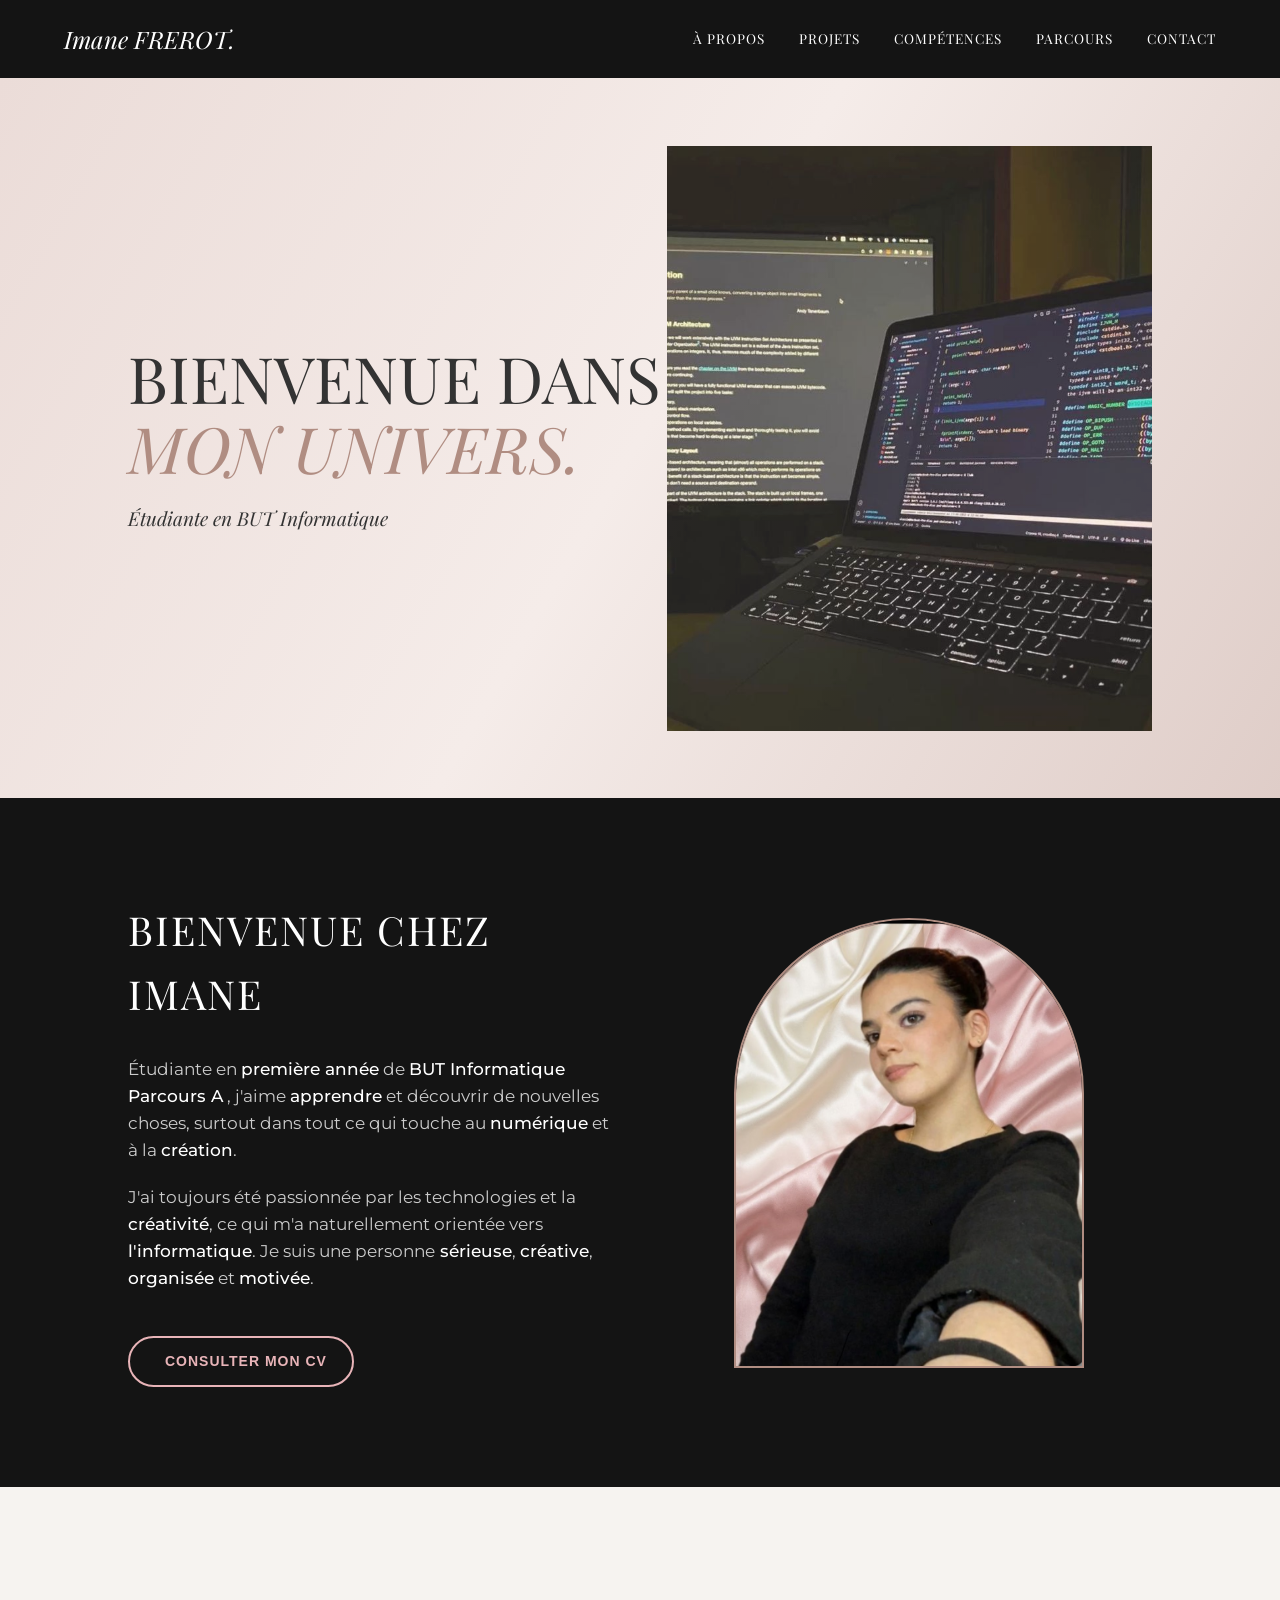
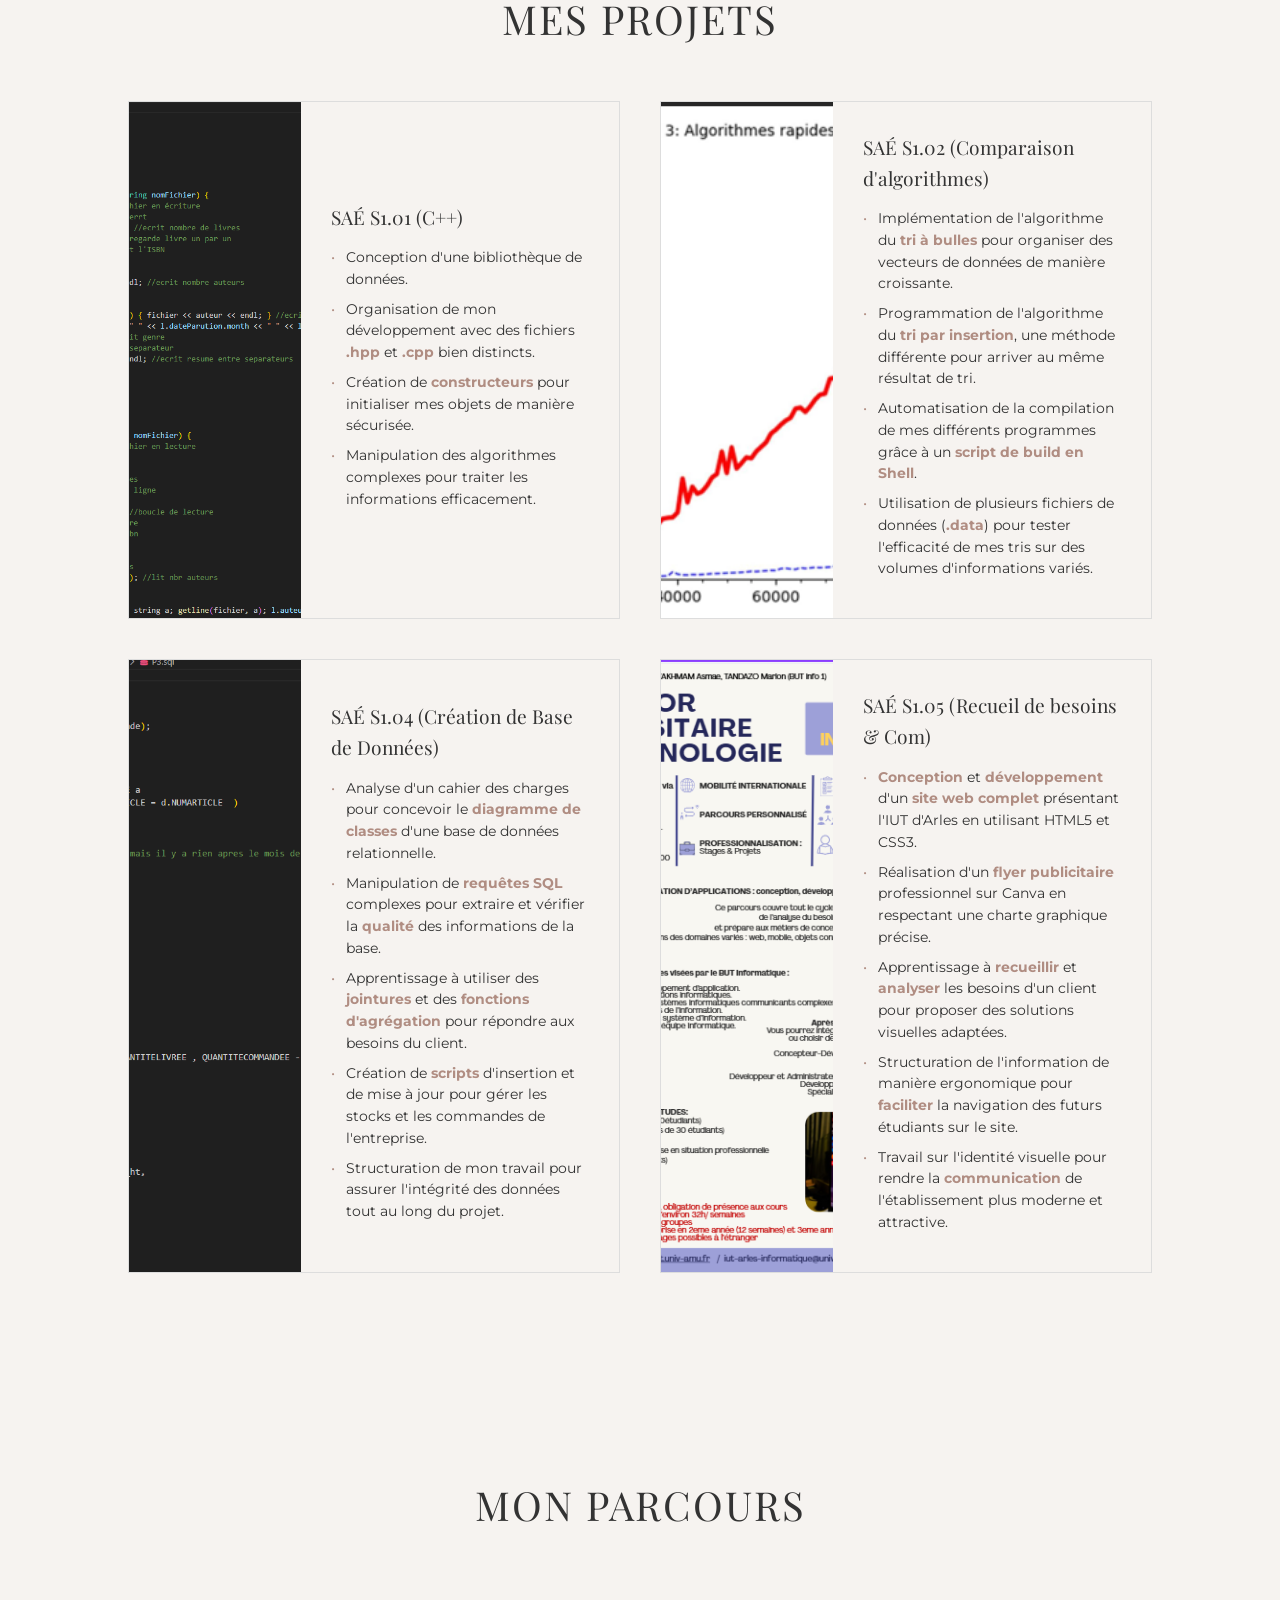
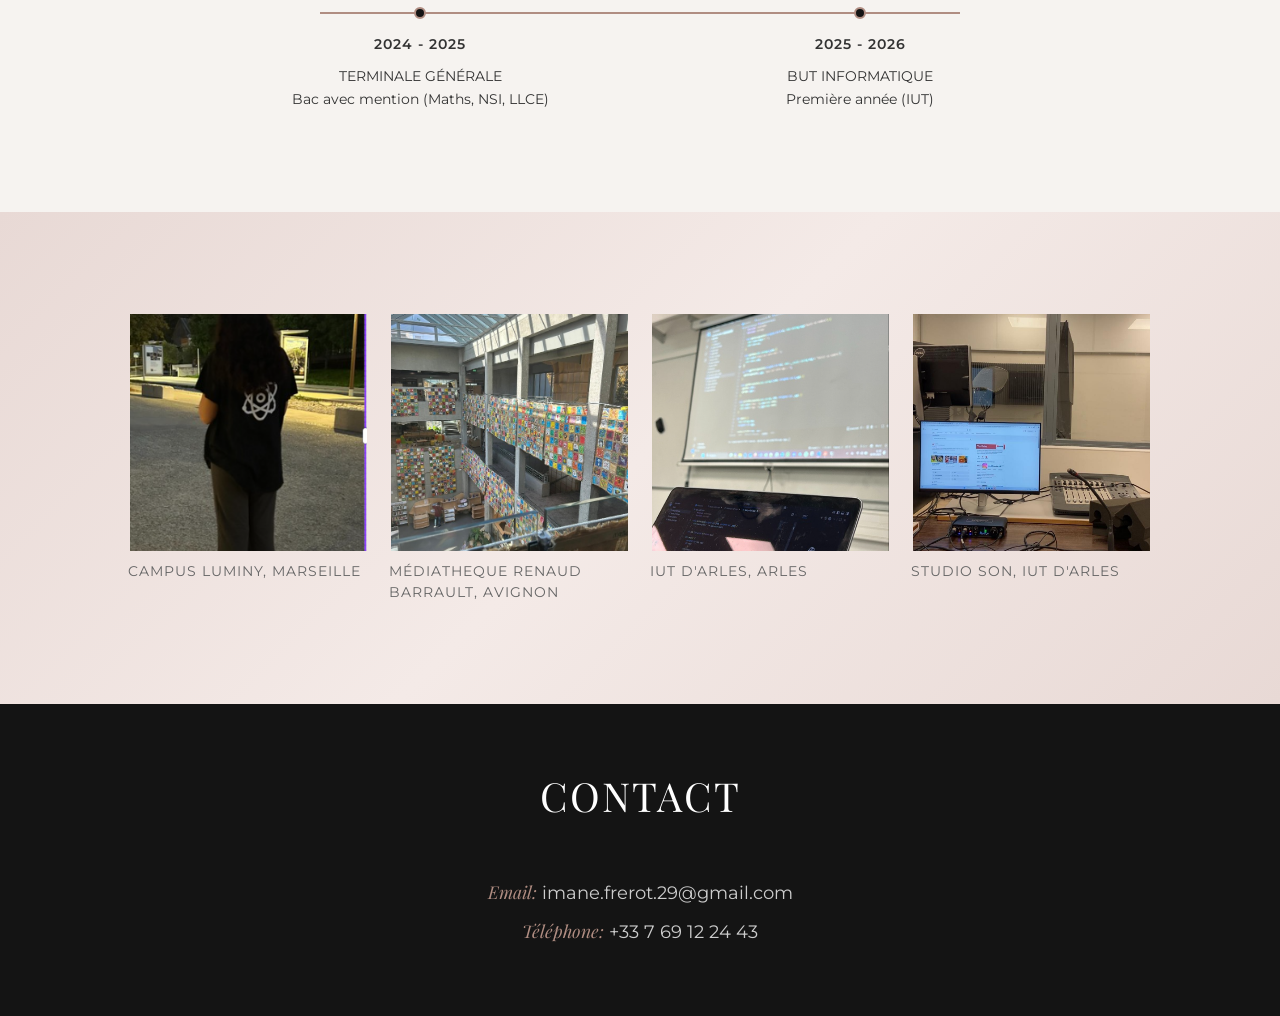
<file: index.html>
<!DOCTYPE html>
<html lang="fr">
<head>
    <meta charset="UTF-8">
    <meta name="viewport" content="width=device-width, initial-scale=1.0">
    <title>Imane FREROT | Portfolio</title>
    <link href="https://fonts.googleapis.com/css2?family=Playfair+Display:ital,wght@0,400;0,600;1,400&family=Montserrat:wght@300;400;500&display=swap" rel="stylesheet">
    <link rel="stylesheet" href="style.css">
</head>
<body>

 <nav class="navbar">
    <a href="index.html" class="logo" style="text-decoration:none;">Imane FREROT.</a>
    <div class="nav-links">
        <a href="apropos.html">À Propos</a>
        <a href="projets.html">Projets</a>
        <a href="competences.html">Compétences</a>
        <a href="parcours.html">Parcours</a>
        <a href="contact.html">Contact</a>
    </div>
</nav>

<header class="hero section-light-silk">
        <div class="hero-content reveal">
            <h1 class="giant-title">BIENVENUE DANS <br><span class="italic-velvet">MON UNIVERS.</span></h1>
            <p class="hero-sub">Étudiante en BUT Informatique</p>
        </div>
        <div class="hero-image-wrapper reveal">
            <img src="cs.jpg" alt="Fleurs décoratives" class="hero-flower-img">
        </div>
    </header>

    <section id="apropos" class="section section-dark">
        <div class="about-container">
            <div class="about-text reveal">
                <h2 class="section-title-left">BIENVENUE CHEZ IMANE</h2>
                <p>Étudiante en <strong>première année</strong> de <strong>BUT Informatique Parcours A</strong> , j'aime <strong>apprendre</strong> et découvrir de nouvelles choses, surtout dans tout ce qui touche au <strong>numérique</strong> et à la <strong>création</strong>.</p>
                <p>J'ai toujours été passionnée par les technologies et la <strong>créativité</strong>, ce qui m'a naturellement orientée vers <strong>l'informatique</strong>. Je suis une personne<strong> sérieuse</strong>, <strong>créative</strong>, <strong>organisée</strong> et <strong>motivée</strong>.</p>
           <a href="cv.pdf" target="_blank" class="cv-button">
        <i class="fa-solid fa-download"></i> Consulter mon CV
    </a>
</div>
            <div class="about-photo-wrapper reveal">
                <img src="photo_imane.jpg" alt="Imane" class="photo-profil-arch">
            </div>
        </div>
    </section>

    <section id="projets" class="section section-light">
        <h2 class="section-title center reveal">MES PROJETS</h2>
        <div class="projets-grid">
            
            <div class="projet-card reveal">
                <div class="projet-img-container">
                    <img src="01.png" alt="Ma réalisation en C++">
                </div>
                <div class="projet-info">
                    <h3>SAÉ S1.01 (C++)</h3>
                    <ul>
                        <li>Conception d'une bibliothèque de données.</li>
                        <li>Organisation de mon développement avec des fichiers <strong>.hpp</strong> et <strong>.cpp</strong> bien distincts.</li>
                        <li>Création de <strong>constructeurs</strong> pour initialiser mes objets de manière sécurisée.</li>
                        <li>Manipulation des algorithmes complexes pour traiter les informations efficacement.</li>
                    </ul>
                </div>
            </div>

            <div class="projet-card reveal">
                <div class="projet-img-container">
                    <img src="02.png" alt="Comparaison d'algorithmes">
                </div>
                <div class="projet-info">
                    <h3>SAÉ S1.02 (Comparaison d'algorithmes)</h3>
                    <ul>
                        <li>Implémentation de l'algorithme du <strong>tri à bulles</strong> pour organiser des vecteurs de données de manière croissante.</li>
                        <li>Programmation de l'algorithme du <strong>tri par insertion</strong>, une méthode différente pour arriver au même résultat de tri.</li>
                        <li>Automatisation de la compilation de mes différents programmes grâce à un <strong>script de build en Shell</strong>.</li>
                        <li>Utilisation de plusieurs fichiers de données (<strong>.data</strong>) pour tester l'efficacité de mes tris sur des volumes d'informations variés.</li>
                    </ul>
                </div>
            </div>

            <div class="projet-card reveal">
                <div class="projet-img-container">
                    <img src="04.png" alt="Gestion de base de données">
                </div>
                <div class="projet-info">
                    <h3>SAÉ S1.04 (Création de Base de Données)</h3>
                    <ul>
                        <li>Analyse d'un cahier des charges pour concevoir le <strong>diagramme de classes</strong> d'une base de données relationnelle</strong>.</li>
                        <li>Manipulation de <strong>requêtes SQL</strong> complexes pour extraire et vérifier la <strong>qualité</strong> des informations de la base.</li>
                        <li>Apprentissage à utiliser des <strong>jointures</strong> et des <strong>fonctions d'agrégation</strong> pour répondre aux besoins du client.</li>
                        <li>Création de <strong>scripts</strong> d'insertion et de mise à jour pour gérer les stocks et les commandes de l'entreprise.</li>
                        <li>Structuration de mon travail pour assurer l'intégrité des données tout au long du projet.</li>
                    </ul>
                </div>
            </div>

            <div class="projet-card reveal">
                <div class="projet-img-container">
                    <img src="05.png" alt="Site Web et Flyer IUT">
                </div>
                <div class="projet-info">
                    <h3>SAÉ S1.05 (Recueil de besoins & Com)</h3>
                    <ul>
                        <li><strong>Conception</strong> et <strong>développement</strong> d'un <strong>site web complet</strong> présentant l'IUT d'Arles en utilisant HTML5 et CSS3.</li>
                        <li>Réalisation d'un <strong>flyer publicitaire</strong> professionnel sur Canva en respectant une charte graphique précise.</li>
                        <li>Apprentissage à <strong>recueillir</strong> et <strong>analyser</strong> les besoins d'un client pour proposer des solutions visuelles adaptées.</li>
                        <li>Structuration de l'information de manière ergonomique pour <strong>faciliter</strong> la navigation des futurs étudiants sur le site.</li>
                        <li>Travail sur l'identité visuelle pour rendre la <strong>communication</strong> de l'établissement plus moderne et attractive.</li>
                    </ul>
                </div>
            </div>

        </div>
    </section>

    <section id="parcours" class="section section-light">
        <h2 class="section-title center reveal">MON PARCOURS</h2>
        <div class="horizontal-timeline reveal">
            <div class="timeline-line"></div>
            
            <div class="timeline-step">
                <div class="dot"></div>
                <span class="date">2024 - 2025</span>
                <p>TERMINALE GÉNÉRALE<br>Bac avec mention (Maths, NSI, LLCE)</p>
            </div>

            <div class="timeline-step">
                <div class="dot"></div>
                <span class="date">2025 - 2026</span>
                <p>BUT INFORMATIQUE<br>Première année (IUT)</p>
            </div>
        </div>
    </section>

   <section id="galerie" class="section section-silk">
    <div class="gallery-grid reveal">
        <div class="gallery-item">
            <img src="nature.png" alt="Galerie 1" class="gallery-img">
            <p class="gallery-location">Campus Luminy, Marseille</p>
        </div>
        
        <div class="gallery-item">
            <img src="bibli.jpg" alt="Galerie 2" class="gallery-img">
            <p class="gallery-location">Médiatheque Renaud Barrault, Avignon</p>
        </div>

        <div class="gallery-item">
            <img src="g.png" alt="Galerie 3" class="gallery-img">
            <p class="gallery-location">IUT d'Arles, Arles</p>
        </div>

        <div class="gallery-item">
            <img src="ss.jpeg" alt="Galerie 4" class="gallery-img">
            <p class="gallery-location">Studio Son, IUT d'Arles</p>
        </div>
    </div>
</section>

    <footer id="contact" class="footer-dark">
        <h2 class="section-title center white reveal">CONTACT</h2>
        <div class="contact-container reveal">
            <p><strong>Email:</strong> imane.frerot.29@gmail.com</p>
            <p><strong>Téléphone:</strong> +33 7 69 12 24 43</p>
        </div>
    </footer>

    <script>
        const observer = new IntersectionObserver((entries) => {
            entries.forEach((entry) => {
                if (entry.isIntersecting) entry.target.classList.add('show');
            });
        }, { threshold: 0.15 });
        document.querySelectorAll('.reveal').forEach((el) => observer.observe(el));
    </script>
</body>
</html>
</file>
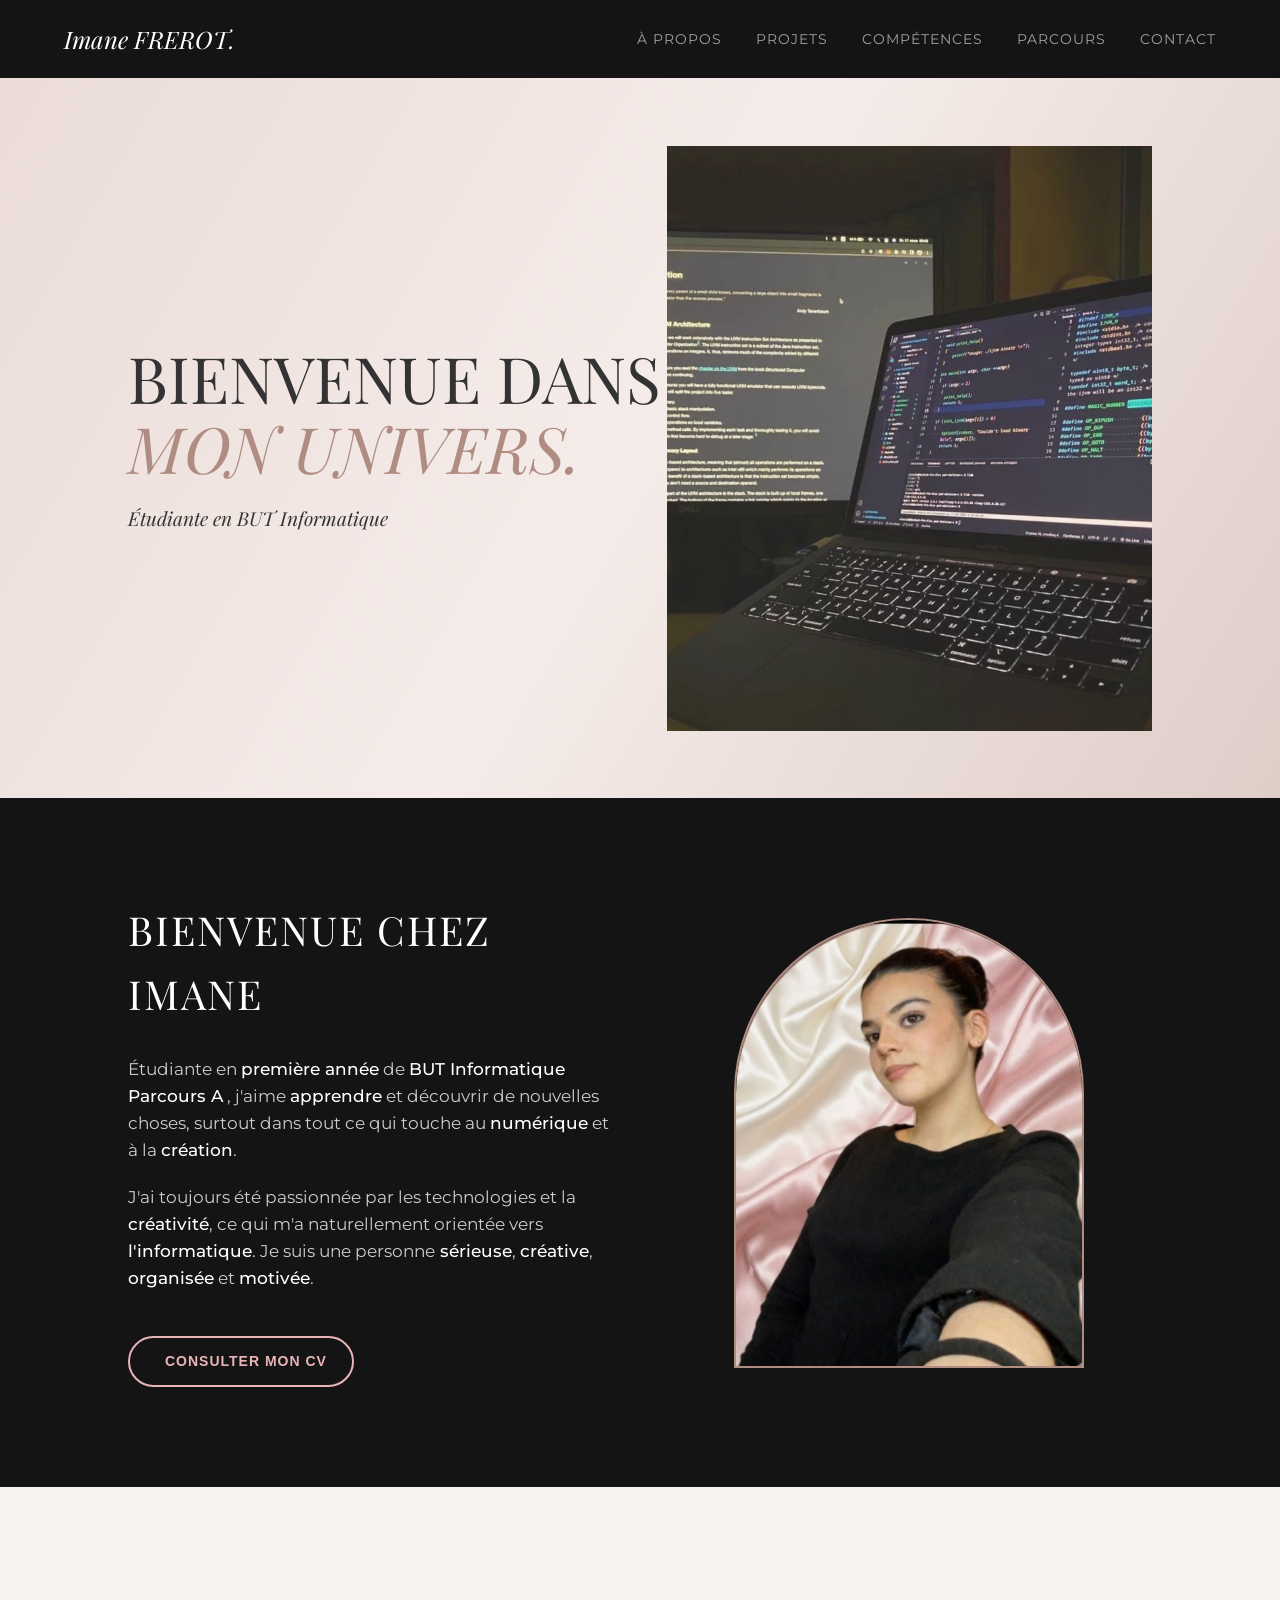
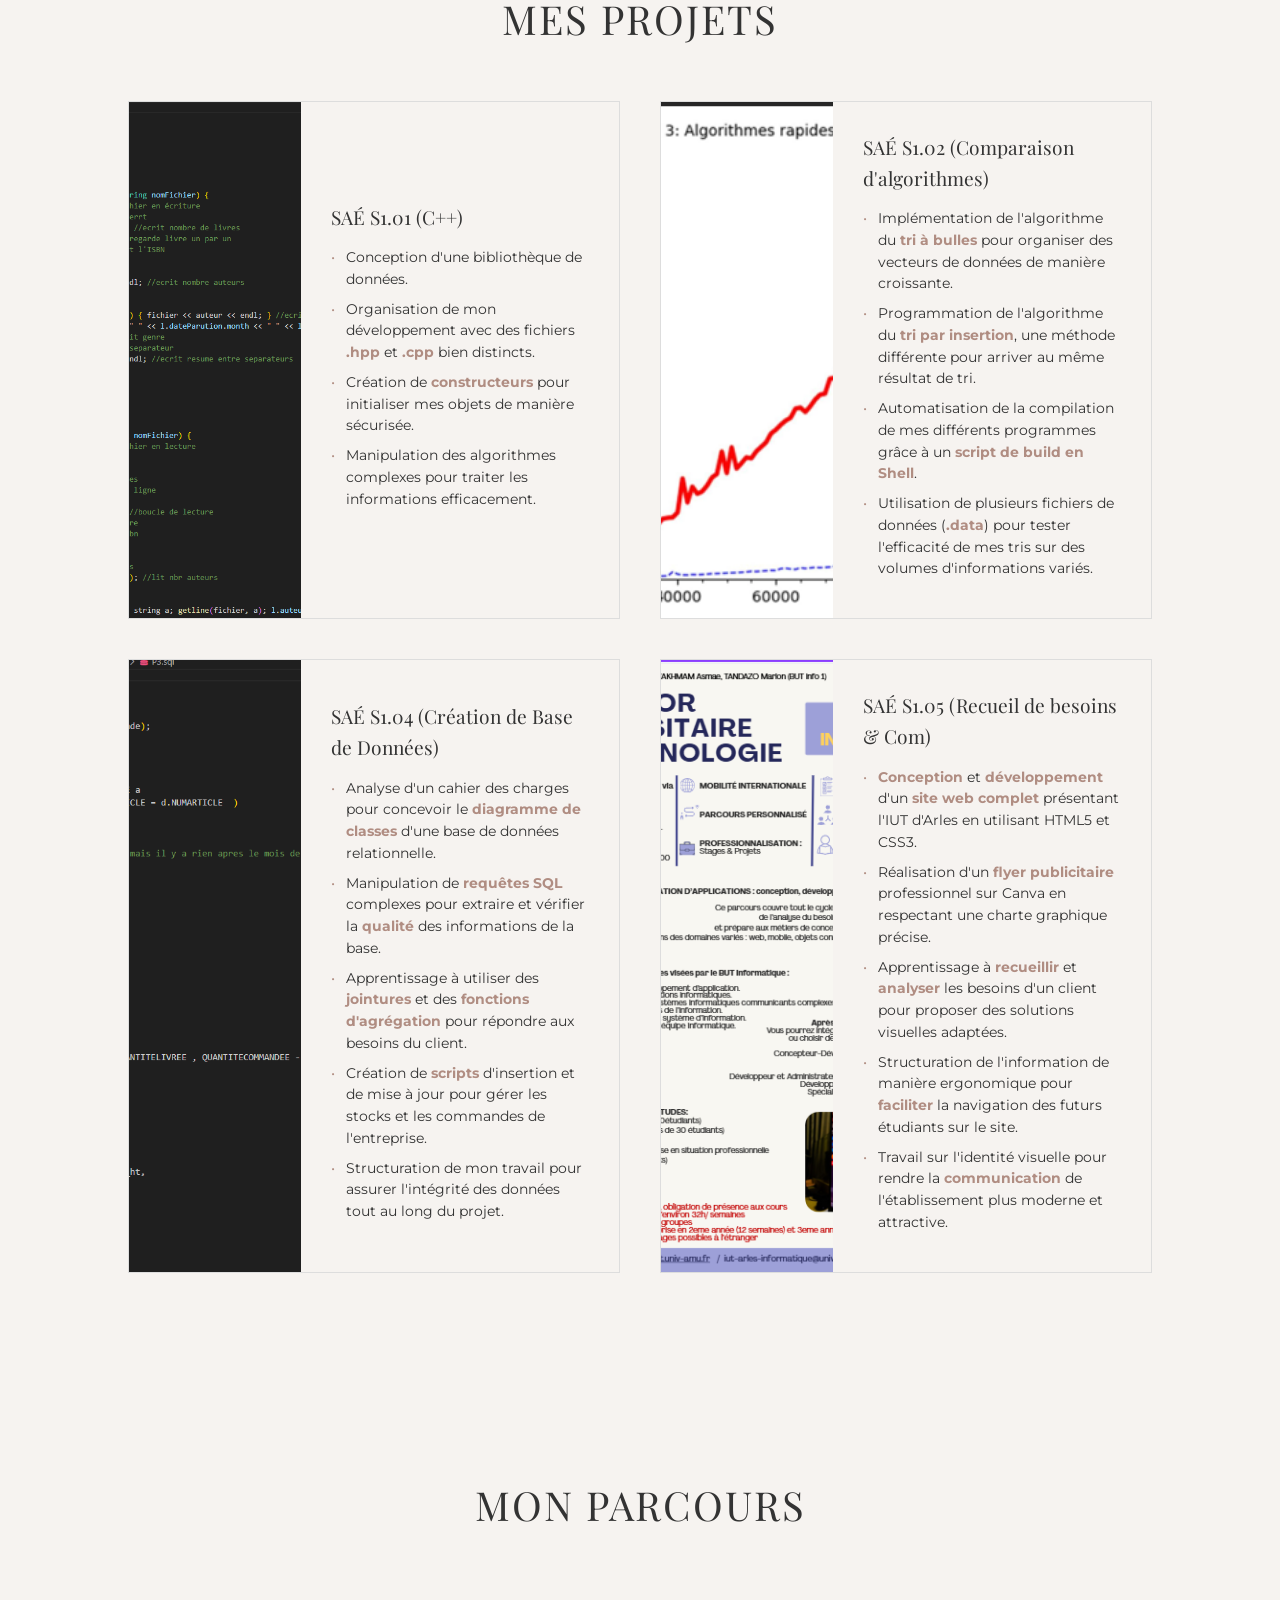
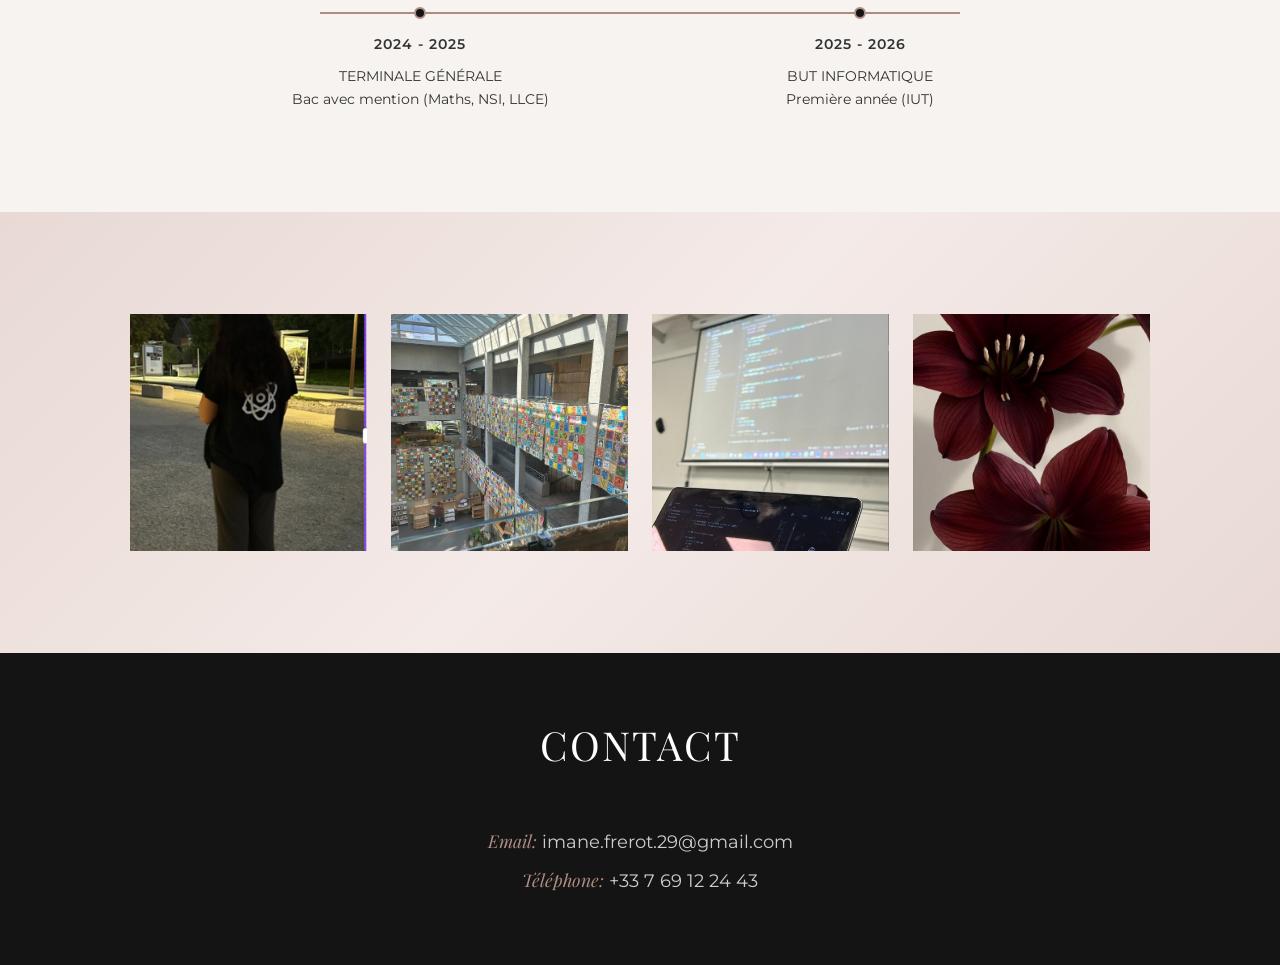
<file: 2/index.html>
<!DOCTYPE html>
<html lang="fr">
<head>
    <meta charset="UTF-8">
    <meta name="viewport" content="width=device-width, initial-scale=1.0">
    <title>Imane FREROT | Portfolio</title>
    <link href="https://fonts.googleapis.com/css2?family=Playfair+Display:ital,wght@0,400;0,600;1,400&family=Montserrat:wght@300;400;500&display=swap" rel="stylesheet">
    <link rel="stylesheet" href="style.css">
</head>
<body>

 <nav class="navbar">
    <a href="index.html" class="logo" style="text-decoration:none;">Imane FREROT.</a>
    <div class="nav-links">
        <a href="apropos.html">À Propos</a>
        <a href="projets.html">Projets</a>
        <a href="competences.html">Compétences</a>
        <a href="parcours.html">Parcours</a>
        <a href="contact.html">Contact</a>
    </div>
</nav>

<header class="hero section-light-silk">
        <div class="hero-content reveal">
            <h1 class="giant-title">BIENVENUE DANS <br><span class="italic-velvet">MON UNIVERS.</span></h1>
            <p class="hero-sub">Étudiante en BUT Informatique</p>
        </div>
        <div class="hero-image-wrapper reveal">
            <img src="cs.jpg" alt="Fleurs décoratives" class="hero-flower-img">
        </div>
    </header>

    <section id="apropos" class="section section-dark">
        <div class="about-container">
            <div class="about-text reveal">
                <h2 class="section-title-left">BIENVENUE CHEZ IMANE</h2>
                <p>Étudiante en <strong>première année</strong> de <strong>BUT Informatique Parcours A</strong> , j'aime <strong>apprendre</strong> et découvrir de nouvelles choses, surtout dans tout ce qui touche au <strong>numérique</strong> et à la <strong>création</strong>.</p>
                <p>J'ai toujours été passionnée par les technologies et la <strong>créativité</strong>, ce qui m'a naturellement orientée vers <strong>l'informatique</strong>. Je suis une personne<strong> sérieuse</strong>, <strong>créative</strong>, <strong>organisée</strong> et <strong>motivée</strong>.</p>
           <a href="cv.pdf" target="_blank" class="cv-button">
        <i class="fa-solid fa-download"></i> Consulter mon CV
    </a>
</div>
            <div class="about-photo-wrapper reveal">
                <img src="photo_imane.jpg" alt="Imane" class="photo-profil-arch">
            </div>
        </div>
    </section>

    <section id="projets" class="section section-light">
        <h2 class="section-title center reveal">MES PROJETS</h2>
        <div class="projets-grid">
            
            <div class="projet-card reveal">
                <div class="projet-img-container">
                    <img src="01.png" alt="Ma réalisation en C++">
                </div>
                <div class="projet-info">
                    <h3>SAÉ S1.01 (C++)</h3>
                    <ul>
                        <li>Conception d'une bibliothèque de données.</li>
                        <li>Organisation de mon développement avec des fichiers <strong>.hpp</strong> et <strong>.cpp</strong> bien distincts.</li>
                        <li>Création de <strong>constructeurs</strong> pour initialiser mes objets de manière sécurisée.</li>
                        <li>Manipulation des algorithmes complexes pour traiter les informations efficacement.</li>
                    </ul>
                </div>
            </div>

            <div class="projet-card reveal">
                <div class="projet-img-container">
                    <img src="02.png" alt="Comparaison d'algorithmes">
                </div>
                <div class="projet-info">
                    <h3>SAÉ S1.02 (Comparaison d'algorithmes)</h3>
                    <ul>
                        <li>Implémentation de l'algorithme du <strong>tri à bulles</strong> pour organiser des vecteurs de données de manière croissante.</li>
                        <li>Programmation de l'algorithme du <strong>tri par insertion</strong>, une méthode différente pour arriver au même résultat de tri.</li>
                        <li>Automatisation de la compilation de mes différents programmes grâce à un <strong>script de build en Shell</strong>.</li>
                        <li>Utilisation de plusieurs fichiers de données (<strong>.data</strong>) pour tester l'efficacité de mes tris sur des volumes d'informations variés.</li>
                    </ul>
                </div>
            </div>

            <div class="projet-card reveal">
                <div class="projet-img-container">
                    <img src="04.png" alt="Gestion de base de données">
                </div>
                <div class="projet-info">
                    <h3>SAÉ S1.04 (Création de Base de Données)</h3>
                    <ul>
                        <li>Analyse d'un cahier des charges pour concevoir le <strong>diagramme de classes</strong> d'une base de données relationnelle</strong>.</li>
                        <li>Manipulation de <strong>requêtes SQL</strong> complexes pour extraire et vérifier la <strong>qualité</strong> des informations de la base.</li>
                        <li>Apprentissage à utiliser des <strong>jointures</strong> et des <strong>fonctions d'agrégation</strong> pour répondre aux besoins du client.</li>
                        <li>Création de <strong>scripts</strong> d'insertion et de mise à jour pour gérer les stocks et les commandes de l'entreprise.</li>
                        <li>Structuration de mon travail pour assurer l'intégrité des données tout au long du projet.</li>
                    </ul>
                </div>
            </div>

            <div class="projet-card reveal">
                <div class="projet-img-container">
                    <img src="05.png" alt="Site Web et Flyer IUT">
                </div>
                <div class="projet-info">
                    <h3>SAÉ S1.05 (Recueil de besoins & Com)</h3>
                    <ul>
                        <li><strong>Conception</strong> et <strong>développement</strong> d'un <strong>site web complet</strong> présentant l'IUT d'Arles en utilisant HTML5 et CSS3.</li>
                        <li>Réalisation d'un <strong>flyer publicitaire</strong> professionnel sur Canva en respectant une charte graphique précise.</li>
                        <li>Apprentissage à <strong>recueillir</strong> et <strong>analyser</strong> les besoins d'un client pour proposer des solutions visuelles adaptées.</li>
                        <li>Structuration de l'information de manière ergonomique pour <strong>faciliter</strong> la navigation des futurs étudiants sur le site.</li>
                        <li>Travail sur l'identité visuelle pour rendre la <strong>communication</strong> de l'établissement plus moderne et attractive.</li>
                    </ul>
                </div>
            </div>

        </div>
    </section>

    <section id="parcours" class="section section-light">
        <h2 class="section-title center reveal">MON PARCOURS</h2>
        <div class="horizontal-timeline reveal">
            <div class="timeline-line"></div>
            
            <div class="timeline-step">
                <div class="dot"></div>
                <span class="date">2024 - 2025</span>
                <p>TERMINALE GÉNÉRALE<br>Bac avec mention (Maths, NSI, LLCE)</p>
            </div>

            <div class="timeline-step">
                <div class="dot"></div>
                <span class="date">2025 - 2026</span>
                <p>BUT INFORMATIQUE<br>Première année (IUT)</p>
            </div>
        </div>
    </section>

    <section id="galerie" class="section section-silk">
        <div class="gallery-grid reveal">
            <img src="nature.png" alt="Galerie 1" class="gallery-img">
            <img src="bibli.jpg" alt="Galerie 2" class="gallery-img">
            <img src="g.png" alt="Galerie 3" class="gallery-img">
            <img src="f.jpg" alt="Galerie 4" class="gallery-img">
        </div>
    </section>

    <footer id="contact" class="footer-dark">
        <h2 class="section-title center white reveal">CONTACT</h2>
        <div class="contact-container reveal">
            <p><strong>Email:</strong> imane.frerot.29@gmail.com</p>
            <p><strong>Téléphone:</strong> +33 7 69 12 24 43</p>
        </div>
    </footer>

    <script>
        const observer = new IntersectionObserver((entries) => {
            entries.forEach((entry) => {
                if (entry.isIntersecting) entry.target.classList.add('show');
            });
        }, { threshold: 0.15 });
        document.querySelectorAll('.reveal').forEach((el) => observer.observe(el));
    </script>
</body>
</html>
</file>
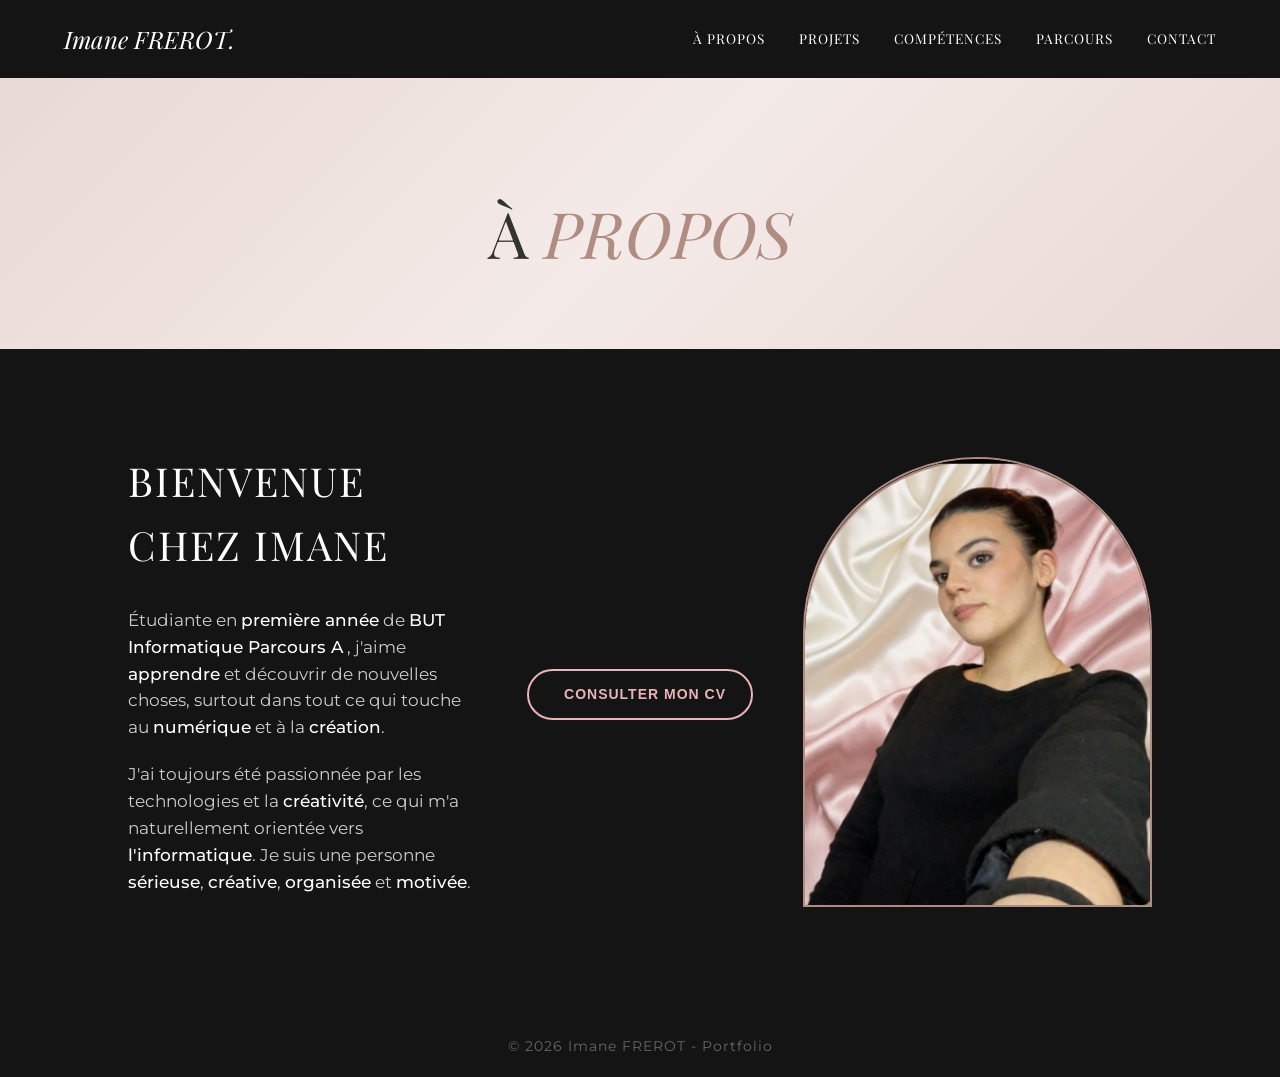
<file: apropos.html>
<!DOCTYPE html>
<html lang="fr">
<head>
    <meta charset="UTF-8">
    <meta name="viewport" content="width=device-width, initial-scale=1.0">
    <title>Imane FREROT | À Propos</title>
    <link href="https://fonts.googleapis.com/css2?family=Playfair+Display:ital,wght@0,400;0,600;1,400&family=Montserrat:wght@300;400;500&display=swap" rel="stylesheet">
    <link rel="stylesheet" href="style.css">
</head>
<body>

    <nav class="navbar">
        <a href="index.html" class="logo" style="text-decoration:none;">Imane FREROT.</a>
        <div class="nav-links">
            <a href="apropos.html">À Propos</a>
            <a href="projets.html">Projets</a>
            <a href="competences.html">Compétences</a>
            <a href="parcours.html">Parcours</a>
            <a href="contact.html">Contact</a>
        </div>
    </nav>

    <header class="page-header section-silk">
        <h1 class="giant-title center reveal">À <span class="italic-velvet">PROPOS</span></h1>
    </header>

    <section class="section section-dark">
        <div class="about-container">
            <div class="about-text reveal">
                <h2 class="section-title-left">BIENVENUE CHEZ IMANE</h2>
                <p>Étudiante en <strong>première année</strong> de <strong>BUT Informatique Parcours A</strong> , j'aime <strong>apprendre</strong> et découvrir de nouvelles choses, surtout dans tout ce qui touche au <strong>numérique</strong> et à la <strong>création</strong>.</p>
                <p>J'ai toujours été passionnée par les technologies et la <strong>créativité</strong>, ce qui m'a naturellement orientée vers <strong>l'informatique</strong>. Je suis une personne<strong> sérieuse</strong>, <strong>créative</strong>, <strong>organisée</strong> et <strong>motivée</strong>.</p>
            </div>
            <a href="cv.pdf" target="_blank" class="cv-button">
        <i class="fa-solid fa-download"></i> Consulter mon CV
    </a>
            <div class="about-photo-wrapper reveal">
                <img src="photo_imane.jpg" alt="Imane" class="photo-profil-arch">
            </div>
        </div>
    </section>

    <footer class="mini-footer">
        <p>© 2026 Imane FREROT - Portfolio</p>
    </footer>

    <script>
        const observer = new IntersectionObserver((entries) => { entries.forEach((entry) => { if (entry.isIntersecting) entry.target.classList.add('show'); }); }, { threshold: 0.15 });
        document.querySelectorAll('.reveal').forEach((el) => observer.observe(el));
    </script>
</body>
</html>
</file>
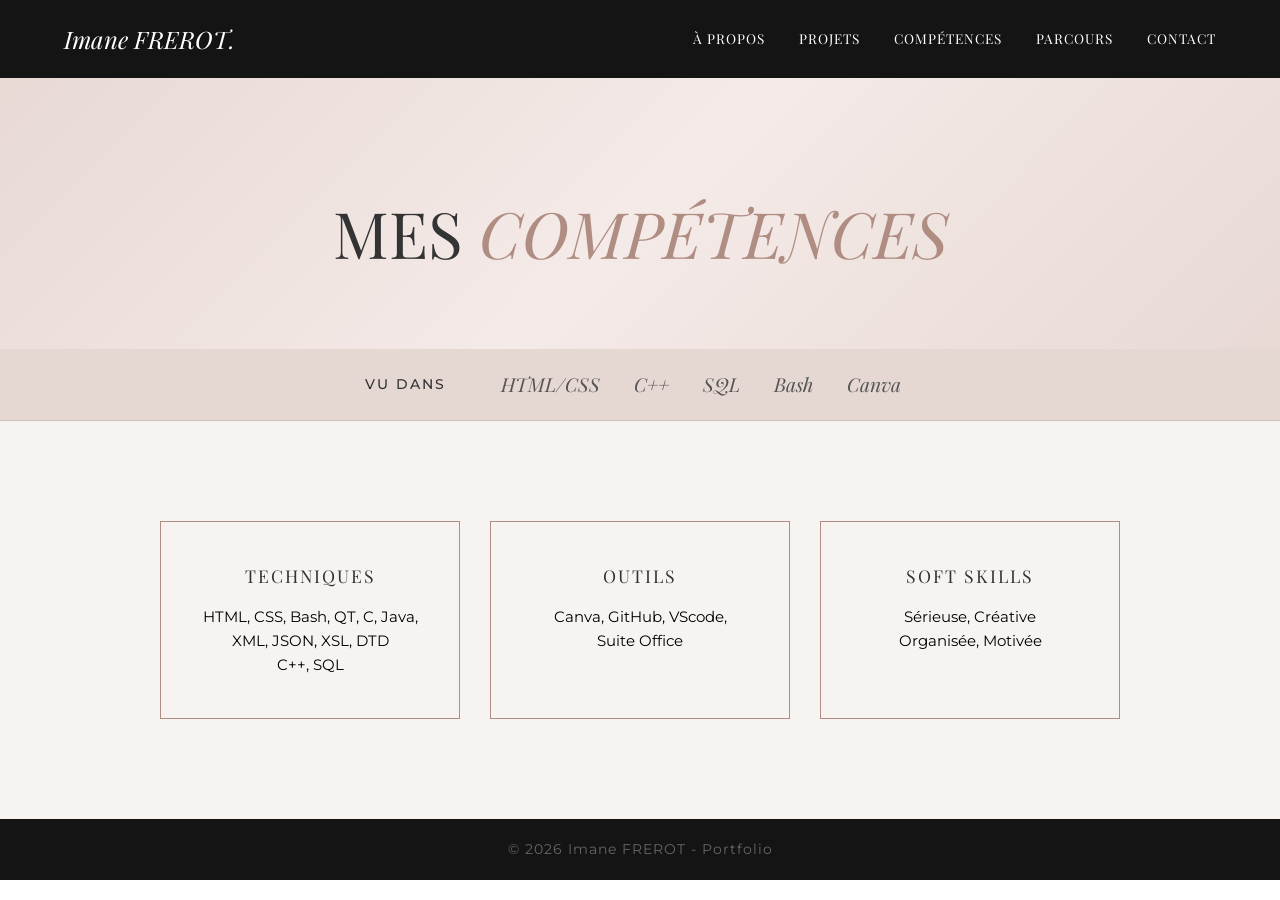
<file: competences.html>
<!DOCTYPE html>
<html lang="fr">
<head>
    <meta charset="UTF-8">
    <meta name="viewport" content="width=device-width, initial-scale=1.0">
    <title>Imane FREROT | Compétences</title>
    <link href="https://fonts.googleapis.com/css2?family=Playfair+Display:ital,wght@0,400;0,600;1,400&family=Montserrat:wght@300;400;500&display=swap" rel="stylesheet">
    <link rel="stylesheet" href="style.css">
</head>
<body>

    <nav class="navbar">
        <a href="index.html" class="logo" style="text-decoration:none;">Imane FREROT.</a>
        <div class="nav-links">
            <a href="apropos.html">À Propos</a>
            <a href="projets.html">Projets</a>
            <a href="competences.html">Compétences</a>
            <a href="parcours.html">Parcours</a>
            <a href="contact.html">Contact</a>
        </div>
    </nav>

    <header class="page-header section-silk">
        <h1 class="giant-title center reveal">MES <span class="italic-velvet">COMPÉTENCES</span></h1>
    </header>

    <div class="tech-banner reveal">
        <span class="tech-title">Vu dans</span>
        <div class="tech-icons">
            <span>HTML/CSS</span>
            <span>C++</span>
            <span>SQL</span>
            <span>Bash</span>
            <span>Canva</span>
        </div>
    </div>

    <section class="section section-light">
        <div class="competences-container reveal">
            <div class="comp-box">
                <h3>TECHNIQUES</h3>
                <p>HTML, CSS, Bash, QT, C, Java, XML, JSON, XSL, DTD<br>C++, SQL</p>
            </div>
            <div class="comp-box">
                <h3>OUTILS</h3>
                <p>Canva, GitHub, VScode, <br>Suite Office</p>

            </div>
            <div class="comp-box">
                <h3>SOFT SKILLS</h3>
                <p>Sérieuse, Créative<br>Organisée, Motivée</p>
            </div>
        </div>
    </section>

    <footer class="mini-footer">
        <p>© 2026 Imane FREROT - Portfolio</p>
    </footer>

    <script>
        const observer = new IntersectionObserver((entries) => { entries.forEach((entry) => { if (entry.isIntersecting) entry.target.classList.add('show'); }); }, { threshold: 0.15 });
        document.querySelectorAll('.reveal').forEach((el) => observer.observe(el));
    </script>
</body>
</html>
</file>
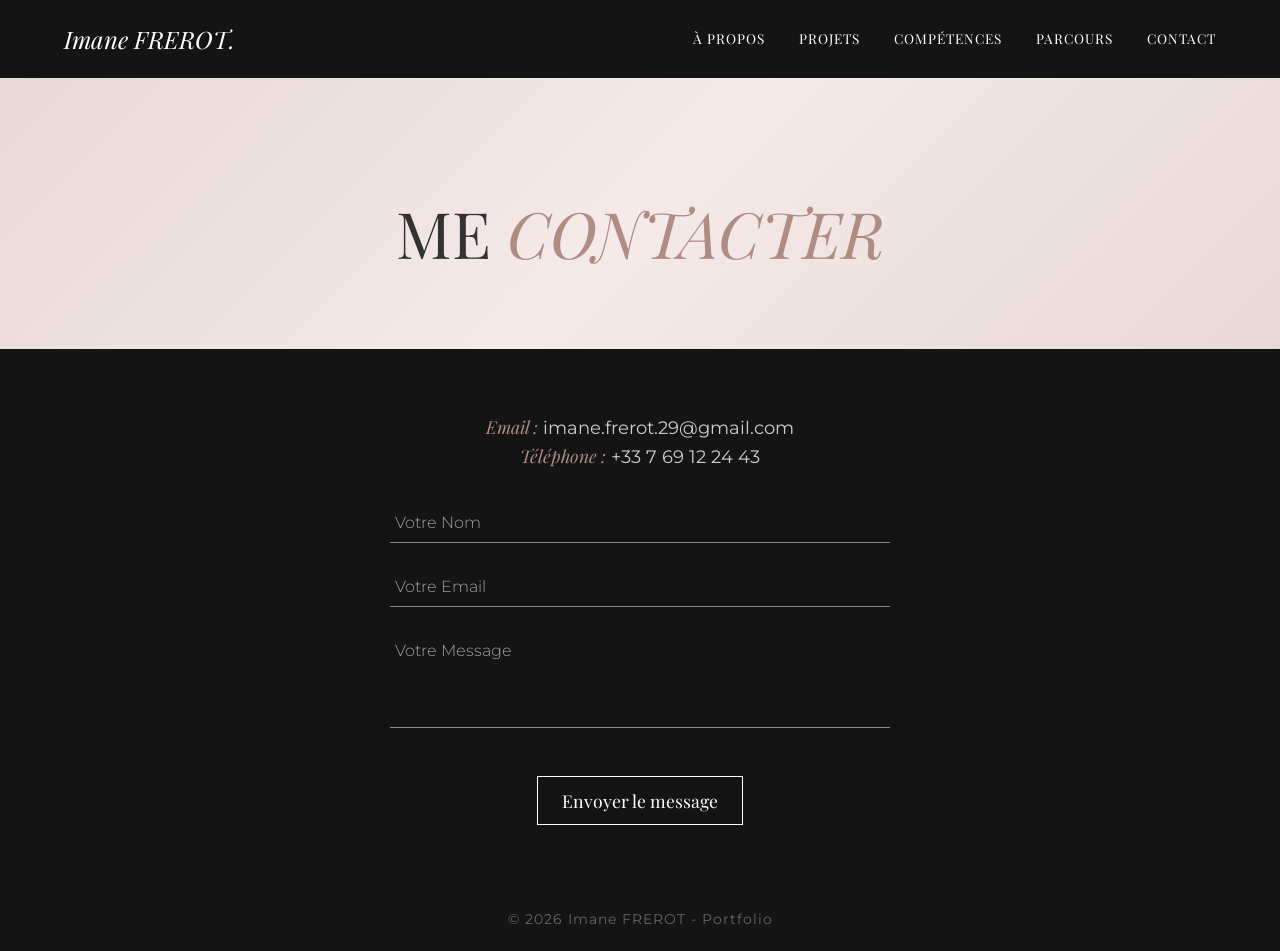
<file: contact.html>
<!DOCTYPE html>
<html lang="fr">
<head>
    <meta charset="UTF-8">
    <meta name="viewport" content="width=device-width, initial-scale=1.0">
    <title>Imane FREROT | Contact</title>
    <link href="https://fonts.googleapis.com/css2?family=Playfair+Display:ital,wght@0,400;0,600;1,400&family=Montserrat:wght@300;400;500&display=swap" rel="stylesheet">
    <link rel="stylesheet" href="style.css">
</head>
<body>

    <nav class="navbar">
        <a href="index.html" class="logo" style="text-decoration:none;">Imane FREROT.</a>
        <div class="nav-links">
            <a href="apropos.html">À Propos</a>
            <a href="projets.html">Projets</a>
            <a href="competences.html">Compétences</a>
            <a href="parcours.html">Parcours</a>
            <a href="contact.html">Contact</a>
        </div>
    </nav>

    <header class="page-header section-silk">
        <h1 class="giant-title center reveal">ME <span class="italic-velvet">CONTACTER</span></h1>
    </header>

    <section class="section footer-dark center" style="min-height: 60vh; display: flex; flex-direction: column; justify-content: center; padding: 4rem 2rem;">
        <div class="contact-container reveal">
            <p style="margin-bottom: 2rem;">
                <strong>Email :</strong> imane.frerot.29@gmail.com<br>
                <strong>Téléphone :</strong> +33 7 69 12 24 43
            </p>

            <form action="https://formsubmit.co/imane.frerot.29@gmail.com" method="POST" class="contact-form">
                <input type="hidden" name="_captcha" value="false">
                
                <div class="form-group">
                    <input type="text" name="Nom" placeholder="Votre Nom" required>
                </div>
                
                <div class="form-group">
                    <input type="email" name="Email" placeholder="Votre Email" required>
                </div>
                
                <div class="form-group">
                    <textarea name="Message" placeholder="Votre Message" rows="4" required></textarea>
                </div>
                
                <button type="submit" class="submit-btn">Envoyer le message</button>
            </form>
        </div>
    </section>

    <footer class="mini-footer">
        <p>© 2026 Imane FREROT - Portfolio</p>
    </footelive r>

    <script>
        const observer = new IntersectionObserver((entries) => { entries.forEach((entry) => { if (entry.isIntersecting) entry.target.classList.add('show'); }); }, { threshold: 0.15 });
        document.querySelectorAll('.reveal').forEach((el) => observer.observe(el));
    </script>
</body>
</html>
</file>
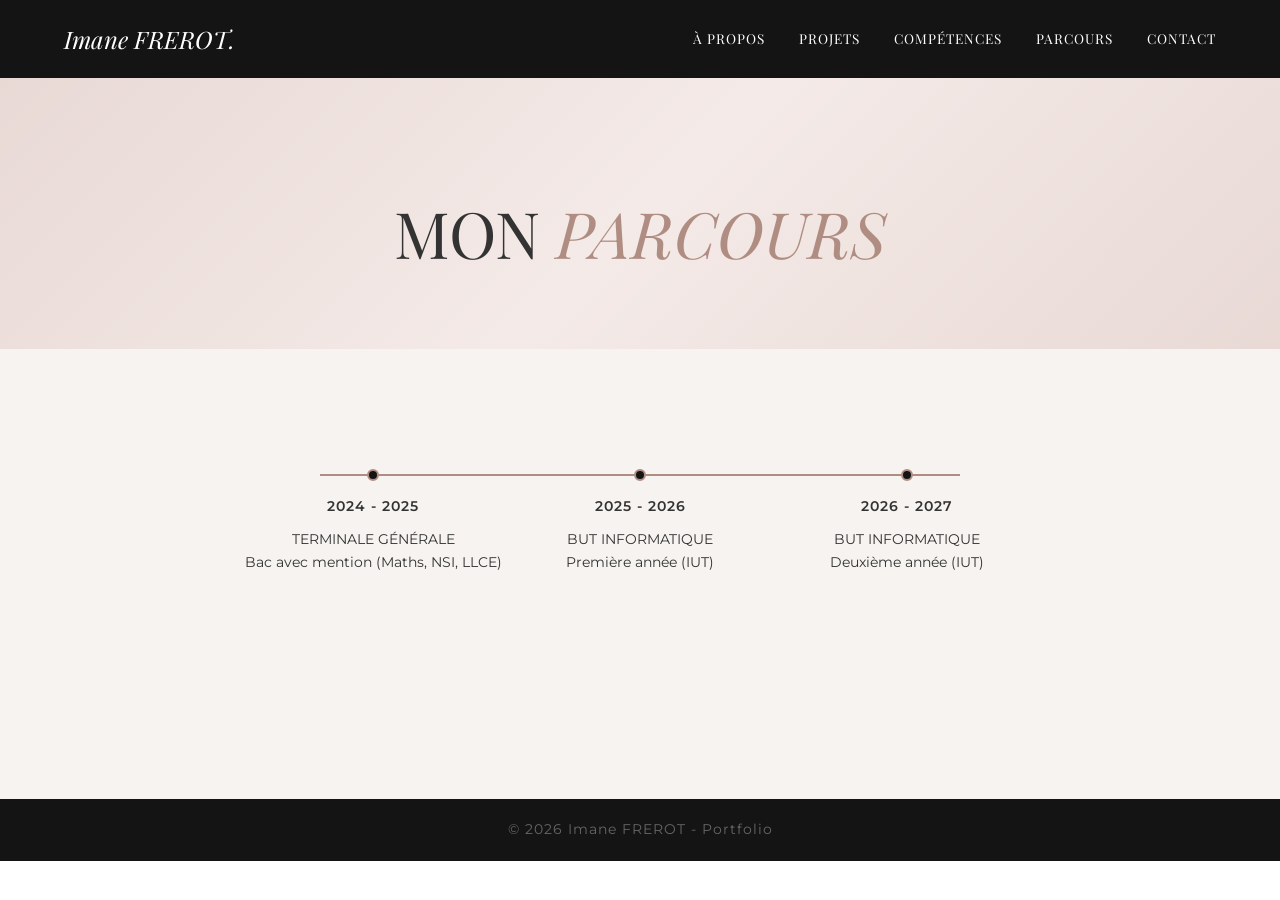
<file: parcours.html>
<!DOCTYPE html>
<html lang="fr">
<head>
    <meta charset="UTF-8">
    <meta name="viewport" content="width=device-width, initial-scale=1.0">
    <title>Imane FREROT | Parcours</title>
    <link href="https://fonts.googleapis.com/css2?family=Playfair+Display:ital,wght@0,400;0,600;1,400&family=Montserrat:wght@300;400;500&display=swap" rel="stylesheet">
    <link rel="stylesheet" href="style.css">
</head>
<body>

    <nav class="navbar">
        <a href="index.html" class="logo" style="text-decoration:none;">Imane FREROT.</a>
        <div class="nav-links">
            <a href="apropos.html">À Propos</a>
            <a href="projets.html">Projets</a>
            <a href="competences.html">Compétences</a>
            <a href="parcours.html">Parcours</a>
            <a href="contact.html">Contact</a>
        </div>
    </nav>

    <header class="page-header section-silk">
        <h1 class="giant-title center reveal">MON <span class="italic-velvet">PARCOURS</span></h1>
    </header>

    <section class="section section-light" style="min-height: 50vh;">
        <div class="horizontal-timeline reveal">
            <div class="timeline-line"></div>
            
            <div class="timeline-step">
                <div class="dot"></div>
                <span class="date">2024 - 2025</span>
                <p>TERMINALE GÉNÉRALE<br>Bac avec mention (Maths, NSI, LLCE)</p>
            </div>

            <div class="timeline-step">
                <div class="dot"></div>
                <span class="date">2025 - 2026</span>
                <p>BUT INFORMATIQUE<br>Première année (IUT)</p>
            </div>

            <div class="timeline-step">
    <div class="dot"></div>
    <span class="date">2026 - 2027</span>
    <p>BUT INFORMATIQUE<br>Deuxième année (IUT)</p>
</div>
            
        </div>
    </section>

    <footer class="mini-footer">
        <p>© 2026 Imane FREROT - Portfolio</p>
    </footer>

    <script>
        const observer = new IntersectionObserver((entries) => { entries.forEach((entry) => { if (entry.isIntersecting) entry.target.classList.add('show'); }); }, { threshold: 0.15 });
        document.querySelectorAll('.reveal').forEach((el) => observer.observe(el));
    </script>
</body>
</html>
</file>
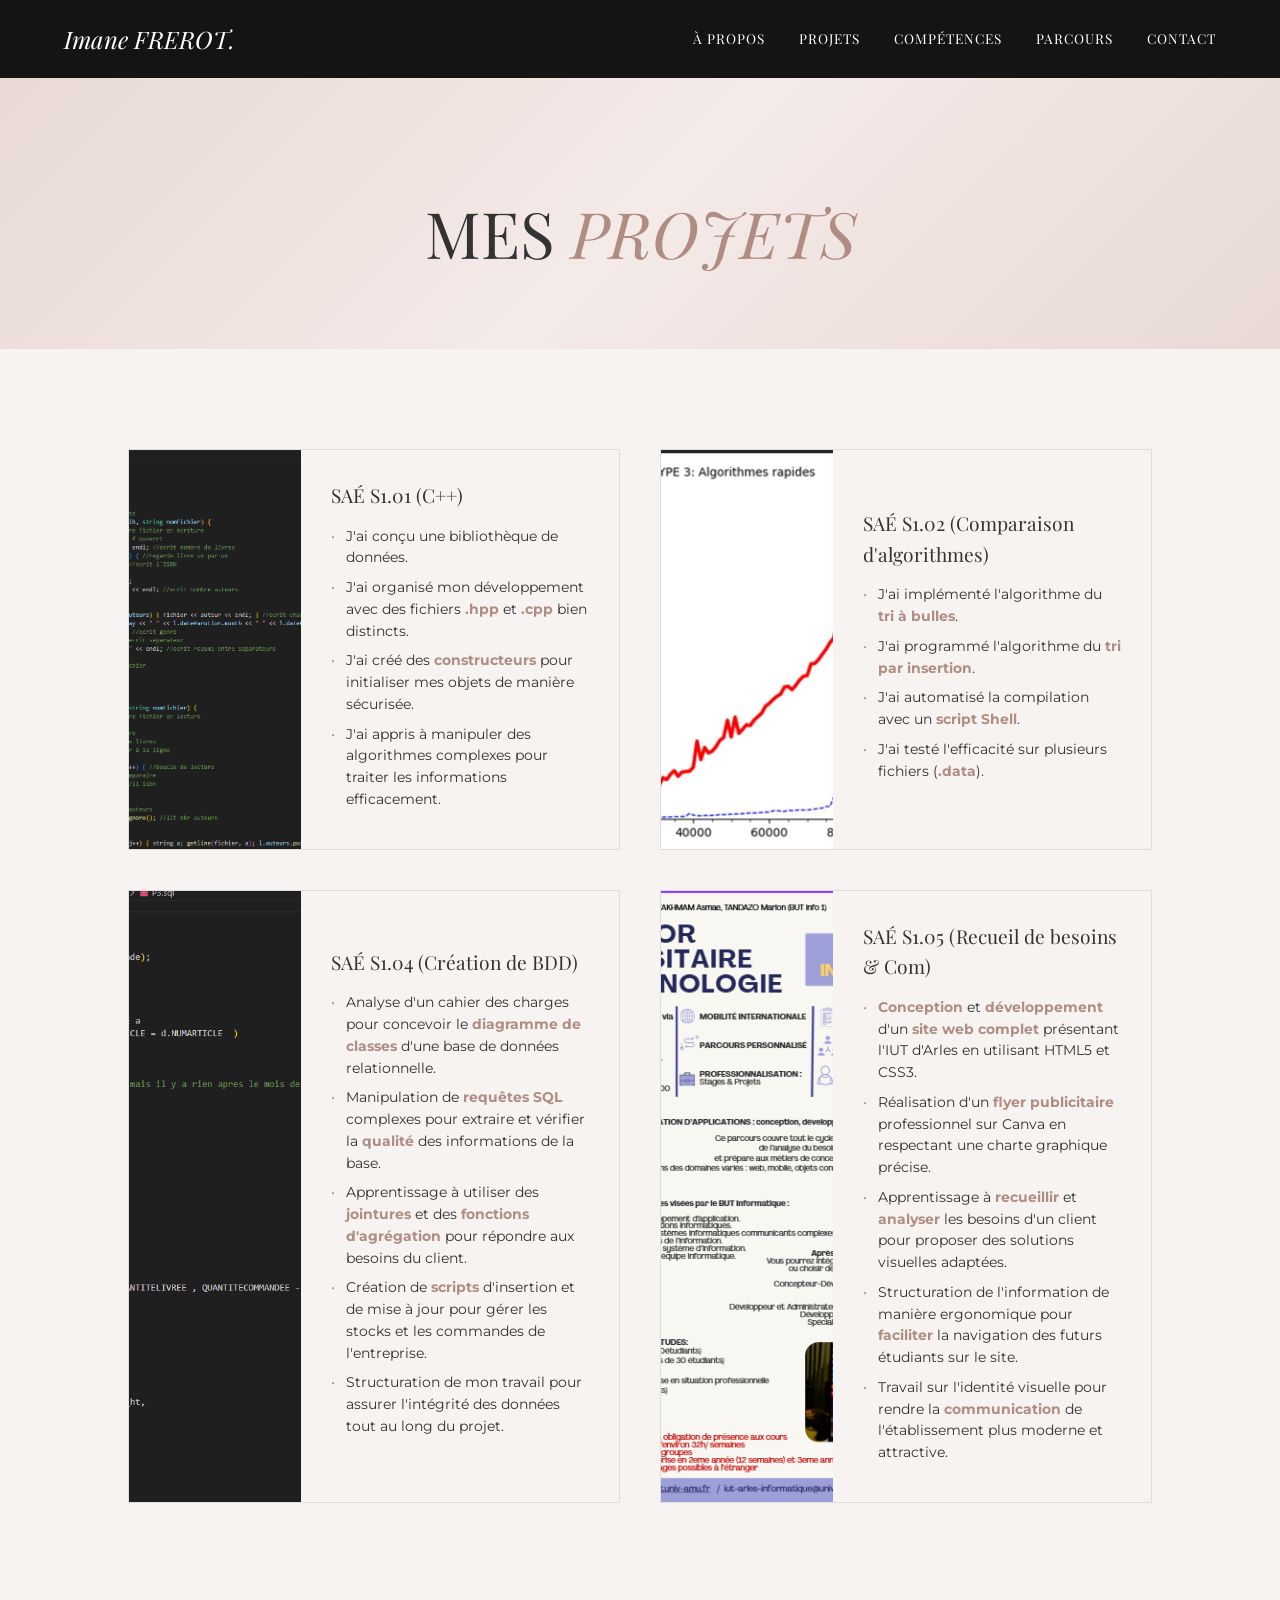
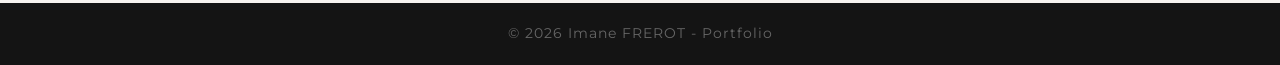
<file: projets.html>
<!DOCTYPE html>
<html lang="fr">
<head>
    <meta charset="UTF-8">
    <meta name="viewport" content="width=device-width, initial-scale=1.0">
    <title>Imane FREROT | Projets</title>
    <link href="https://fonts.googleapis.com/css2?family=Playfair+Display:ital,wght@0,400;0,600;1,400&family=Montserrat:wght@300;400;500&display=swap" rel="stylesheet">
    <link rel="stylesheet" href="style.css">
</head>
<body>

    <nav class="navbar">
        <a href="index.html" class="logo" style="text-decoration:none;">Imane FREROT.</a>
        <div class="nav-links">
            <a href="apropos.html">À Propos</a>
            <a href="projets.html">Projets</a>
            <a href="competences.html">Compétences</a>
            <a href="parcours.html">Parcours</a>
            <a href="contact.html">Contact</a>
        </div>
    </nav>

    <header class="page-header section-silk">
        <h1 class="giant-title center reveal">MES <span class="italic-velvet">PROJETS</span></h1>
    </header>

    <section class="section section-light">
        <div class="projets-grid">
            <div class="projet-card reveal">
                <div class="projet-img-container"><img src="01.png" alt="S1.01"></div>
                <div class="projet-info">
                    <h3>SAÉ S1.01 (C++)</h3>
                    <ul>
                        <li>J'ai conçu une bibliothèque de données.</li>
                        <li>J'ai organisé mon développement avec des fichiers <strong>.hpp</strong> et <strong>.cpp</strong> bien distincts.</li>
                        <li>J'ai créé des <strong>constructeurs</strong> pour initialiser mes objets de manière sécurisée.</li>
                        <li>J'ai appris à manipuler des algorithmes complexes pour traiter les informations efficacement.</li>
                    </ul>
                </div>
            </div>

            <div class="projet-card reveal">
                <div class="projet-img-container"><img src="02.png" alt="S1.02"></div>
                <div class="projet-info">
                    <h3>SAÉ S1.02 (Comparaison d'algorithmes)</h3>
                    <ul>
                        <li>J'ai implémenté l'algorithme du <strong>tri à bulles</strong>.</li>
                        <li>J'ai programmé l'algorithme du <strong>tri par insertion</strong>.</li>
                        <li>J'ai automatisé la compilation avec un <strong>script Shell</strong>.</li>
                        <li>J'ai testé l'efficacité sur plusieurs fichiers (<strong>.data</strong>).</li>
                    </ul>
                </div>
            </div>

            <div class="projet-card reveal">
                <div class="projet-img-container"><img src="04.png" alt="S1.04"></div>
                <div class="projet-info">
                    <h3>SAÉ S1.04 (Création de BDD)</h3>
                     <ul>
                        <li>Analyse d'un cahier des charges pour concevoir le <strong>diagramme de classes</strong> d'une base de données relationnelle</strong>.</li>
                        <li>Manipulation de <strong>requêtes SQL</strong> complexes pour extraire et vérifier la <strong>qualité</strong> des informations de la base.</li>
                        <li>Apprentissage à utiliser des <strong>jointures</strong> et des <strong>fonctions d'agrégation</strong> pour répondre aux besoins du client.</li>
                        <li>Création de <strong>scripts</strong> d'insertion et de mise à jour pour gérer les stocks et les commandes de l'entreprise.</li>
                        <li>Structuration de mon travail pour assurer l'intégrité des données tout au long du projet.</li>
                    </ul>
                </div>
            </div>

            <div class="projet-card reveal">
                <div class="projet-img-container"><img src="05.png" alt="S1.05"></div>
                <div class="projet-info">
                    <h3>SAÉ S1.05 (Recueil de besoins & Com)</h3>
                    <ul>
                        <li><strong>Conception</strong> et <strong>développement</strong> d'un <strong>site web complet</strong> présentant l'IUT d'Arles en utilisant HTML5 et CSS3.</li>
                        <li>Réalisation d'un <strong>flyer publicitaire</strong> professionnel sur Canva en respectant une charte graphique précise.</li>
                        <li>Apprentissage à <strong>recueillir</strong> et <strong>analyser</strong> les besoins d'un client pour proposer des solutions visuelles adaptées.</li>
                        <li>Structuration de l'information de manière ergonomique pour <strong>faciliter</strong> la navigation des futurs étudiants sur le site.</li>
                        <li>Travail sur l'identité visuelle pour rendre la <strong>communication</strong> de l'établissement plus moderne et attractive.</li>
                    </ul>
                </div>
            </div>
        </div>
    </section>

    <footer class="mini-footer">
        <p>© 2026 Imane FREROT - Portfolio</p>
    </footer>

    <script>
        const observer = new IntersectionObserver((entries) => { entries.forEach((entry) => { if (entry.isIntersecting) entry.target.classList.add('show'); }); }, { threshold: 0.15 });
        document.querySelectorAll('.reveal').forEach((el) => observer.observe(el));
    </script>
</body>
</html>
</file>
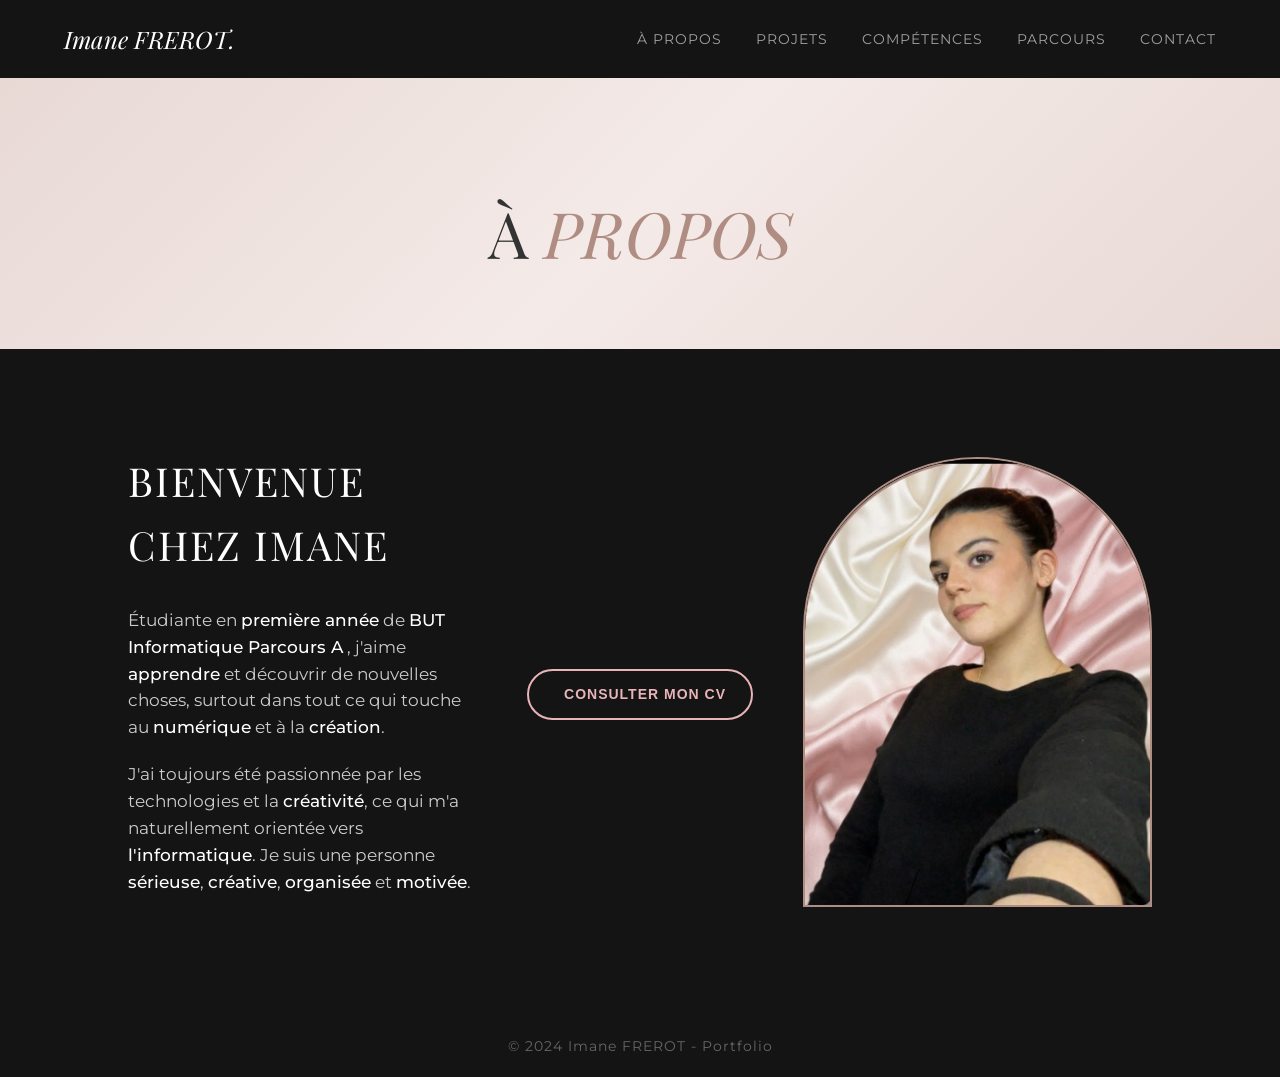
<file: 2/apropos.html>
<!DOCTYPE html>
<html lang="fr">
<head>
    <meta charset="UTF-8">
    <meta name="viewport" content="width=device-width, initial-scale=1.0">
    <title>Imane FREROT | À Propos</title>
    <link href="https://fonts.googleapis.com/css2?family=Playfair+Display:ital,wght@0,400;0,600;1,400&family=Montserrat:wght@300;400;500&display=swap" rel="stylesheet">
    <link rel="stylesheet" href="style.css">
</head>
<body>

    <nav class="navbar">
        <a href="index.html" class="logo" style="text-decoration:none;">Imane FREROT.</a>
        <div class="nav-links">
            <a href="apropos.html">À Propos</a>
            <a href="projets.html">Projets</a>
            <a href="competences.html">Compétences</a>
            <a href="parcours.html">Parcours</a>
            <a href="contact.html">Contact</a>
        </div>
    </nav>

    <header class="page-header section-silk">
        <h1 class="giant-title center reveal">À <span class="italic-velvet">PROPOS</span></h1>
    </header>

    <section class="section section-dark">
        <div class="about-container">
            <div class="about-text reveal">
                <h2 class="section-title-left">BIENVENUE CHEZ IMANE</h2>
                <p>Étudiante en <strong>première année</strong> de <strong>BUT Informatique Parcours A</strong> , j'aime <strong>apprendre</strong> et découvrir de nouvelles choses, surtout dans tout ce qui touche au <strong>numérique</strong> et à la <strong>création</strong>.</p>
                <p>J'ai toujours été passionnée par les technologies et la <strong>créativité</strong>, ce qui m'a naturellement orientée vers <strong>l'informatique</strong>. Je suis une personne<strong> sérieuse</strong>, <strong>créative</strong>, <strong>organisée</strong> et <strong>motivée</strong>.</p>
            </div>
            <a href="cv.pdf" target="_blank" class="cv-button">
        <i class="fa-solid fa-download"></i> Consulter mon CV
    </a>
            <div class="about-photo-wrapper reveal">
                <img src="photo_imane.jpg" alt="Imane" class="photo-profil-arch">
            </div>
        </div>
    </section>

    <footer class="mini-footer">
        <p>© 2024 Imane FREROT - Portfolio</p>
    </footer>

    <script>
        const observer = new IntersectionObserver((entries) => { entries.forEach((entry) => { if (entry.isIntersecting) entry.target.classList.add('show'); }); }, { threshold: 0.15 });
        document.querySelectorAll('.reveal').forEach((el) => observer.observe(el));
    </script>
</body>
</html>
</file>
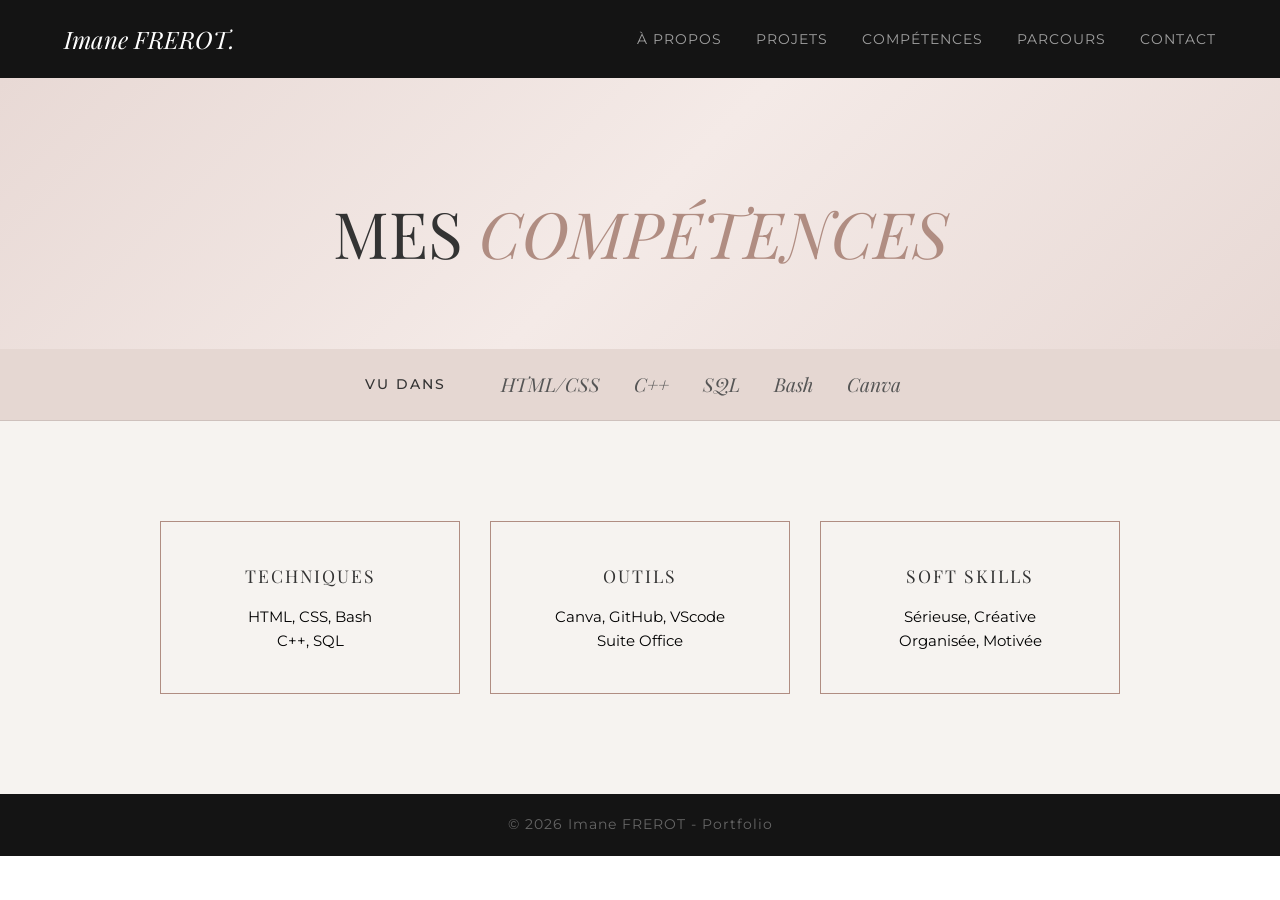
<file: 2/competences.html>
<!DOCTYPE html>
<html lang="fr">
<head>
    <meta charset="UTF-8">
    <meta name="viewport" content="width=device-width, initial-scale=1.0">
    <title>Imane FREROT | Compétences</title>
    <link href="https://fonts.googleapis.com/css2?family=Playfair+Display:ital,wght@0,400;0,600;1,400&family=Montserrat:wght@300;400;500&display=swap" rel="stylesheet">
    <link rel="stylesheet" href="style.css">
</head>
<body>

    <nav class="navbar">
        <a href="index.html" class="logo" style="text-decoration:none;">Imane FREROT.</a>
        <div class="nav-links">
            <a href="apropos.html">À Propos</a>
            <a href="projets.html">Projets</a>
            <a href="competences.html">Compétences</a>
            <a href="parcours.html">Parcours</a>
            <a href="contact.html">Contact</a>
        </div>
    </nav>

    <header class="page-header section-silk">
        <h1 class="giant-title center reveal">MES <span class="italic-velvet">COMPÉTENCES</span></h1>
    </header>

    <div class="tech-banner reveal">
        <span class="tech-title">Vu dans</span>
        <div class="tech-icons">
            <span>HTML/CSS</span>
            <span>C++</span>
            <span>SQL</span>
            <span>Bash</span>
            <span>Canva</span>
        </div>
    </div>

    <section class="section section-light">
        <div class="competences-container reveal">
            <div class="comp-box">
                <h3>TECHNIQUES</h3>
                <p>HTML, CSS, Bash<br>C++, SQL</p>
            </div>
            <div class="comp-box">
                <h3>OUTILS</h3>
                <p>Canva, GitHub, VScode<br>Suite Office</p>
            </div>
            <div class="comp-box">
                <h3>SOFT SKILLS</h3>
                <p>Sérieuse, Créative<br>Organisée, Motivée</p>
            </div>
        </div>
    </section>

    <footer class="mini-footer">
        <p>© 2026 Imane FREROT - Portfolio</p>
    </footer>

    <script>
        const observer = new IntersectionObserver((entries) => { entries.forEach((entry) => { if (entry.isIntersecting) entry.target.classList.add('show'); }); }, { threshold: 0.15 });
        document.querySelectorAll('.reveal').forEach((el) => observer.observe(el));
    </script>
</body>
</html>
</file>
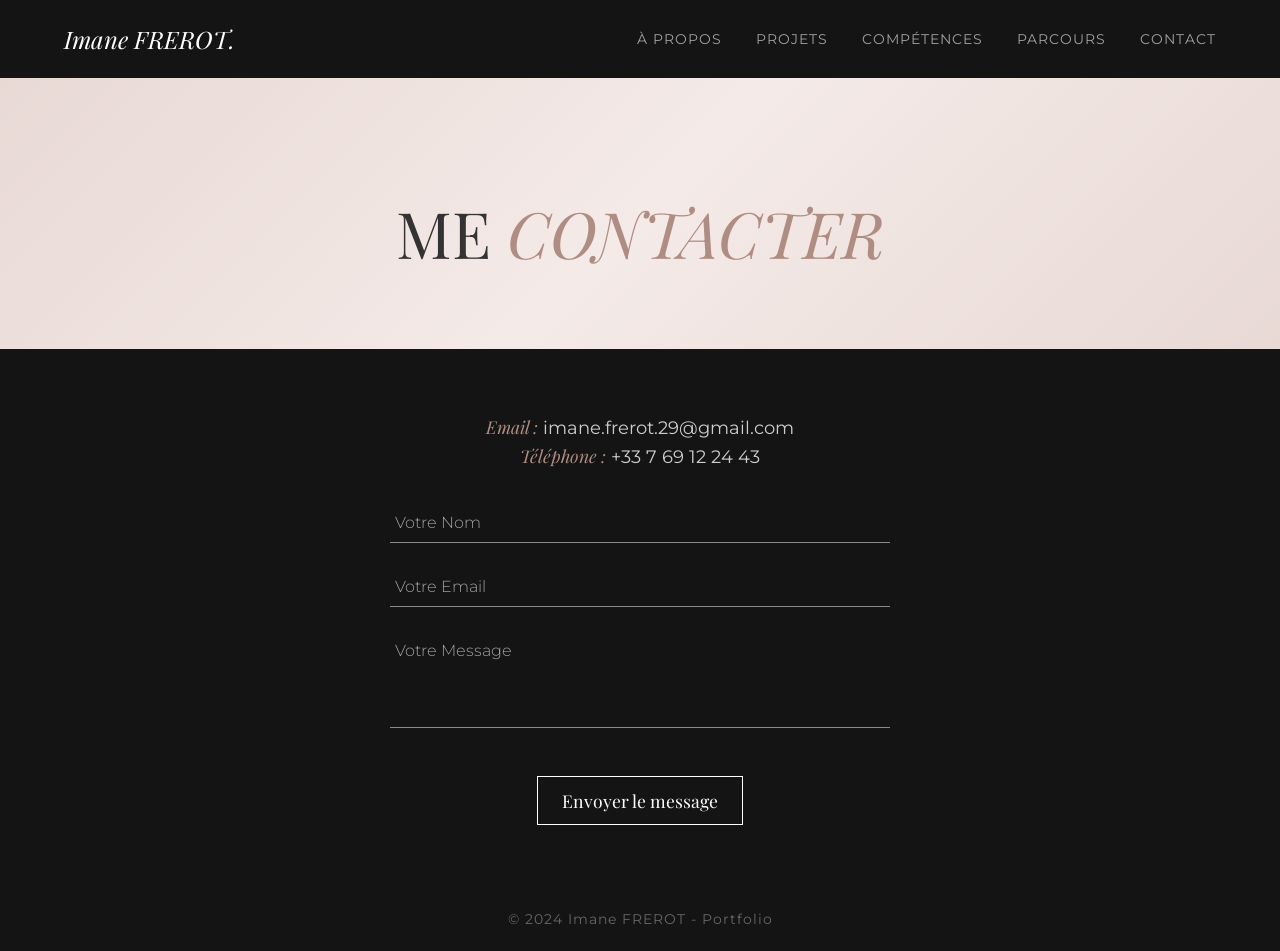
<file: 2/contact.html>
<!DOCTYPE html>
<html lang="fr">
<head>
    <meta charset="UTF-8">
    <meta name="viewport" content="width=device-width, initial-scale=1.0">
    <title>Imane FREROT | Contact</title>
    <link href="https://fonts.googleapis.com/css2?family=Playfair+Display:ital,wght@0,400;0,600;1,400&family=Montserrat:wght@300;400;500&display=swap" rel="stylesheet">
    <link rel="stylesheet" href="style.css">
</head>
<body>

    <nav class="navbar">
        <a href="index.html" class="logo" style="text-decoration:none;">Imane FREROT.</a>
        <div class="nav-links">
            <a href="apropos.html">À Propos</a>
            <a href="projets.html">Projets</a>
            <a href="competences.html">Compétences</a>
            <a href="parcours.html">Parcours</a>
            <a href="contact.html">Contact</a>
        </div>
    </nav>

    <header class="page-header section-silk">
        <h1 class="giant-title center reveal">ME <span class="italic-velvet">CONTACTER</span></h1>
    </header>

    <section class="section footer-dark center" style="min-height: 60vh; display: flex; flex-direction: column; justify-content: center; padding: 4rem 2rem;">
        <div class="contact-container reveal">
            <p style="margin-bottom: 2rem;">
                <strong>Email :</strong> imane.frerot.29@gmail.com<br>
                <strong>Téléphone :</strong> +33 7 69 12 24 43
            </p>

            <form action="https://formsubmit.co/imane.frerot.29@gmail.com" method="POST" class="contact-form">
                <input type="hidden" name="_captcha" value="false">
                
                <div class="form-group">
                    <input type="text" name="Nom" placeholder="Votre Nom" required>
                </div>
                
                <div class="form-group">
                    <input type="email" name="Email" placeholder="Votre Email" required>
                </div>
                
                <div class="form-group">
                    <textarea name="Message" placeholder="Votre Message" rows="4" required></textarea>
                </div>
                
                <button type="submit" class="submit-btn">Envoyer le message</button>
            </form>
        </div>
    </section>

    <footer class="mini-footer">
        <p>© 2024 Imane FREROT - Portfolio</p>
    </footelive r>

    <script>
        const observer = new IntersectionObserver((entries) => { entries.forEach((entry) => { if (entry.isIntersecting) entry.target.classList.add('show'); }); }, { threshold: 0.15 });
        document.querySelectorAll('.reveal').forEach((el) => observer.observe(el));
    </script>
</body>
</html>
</file>
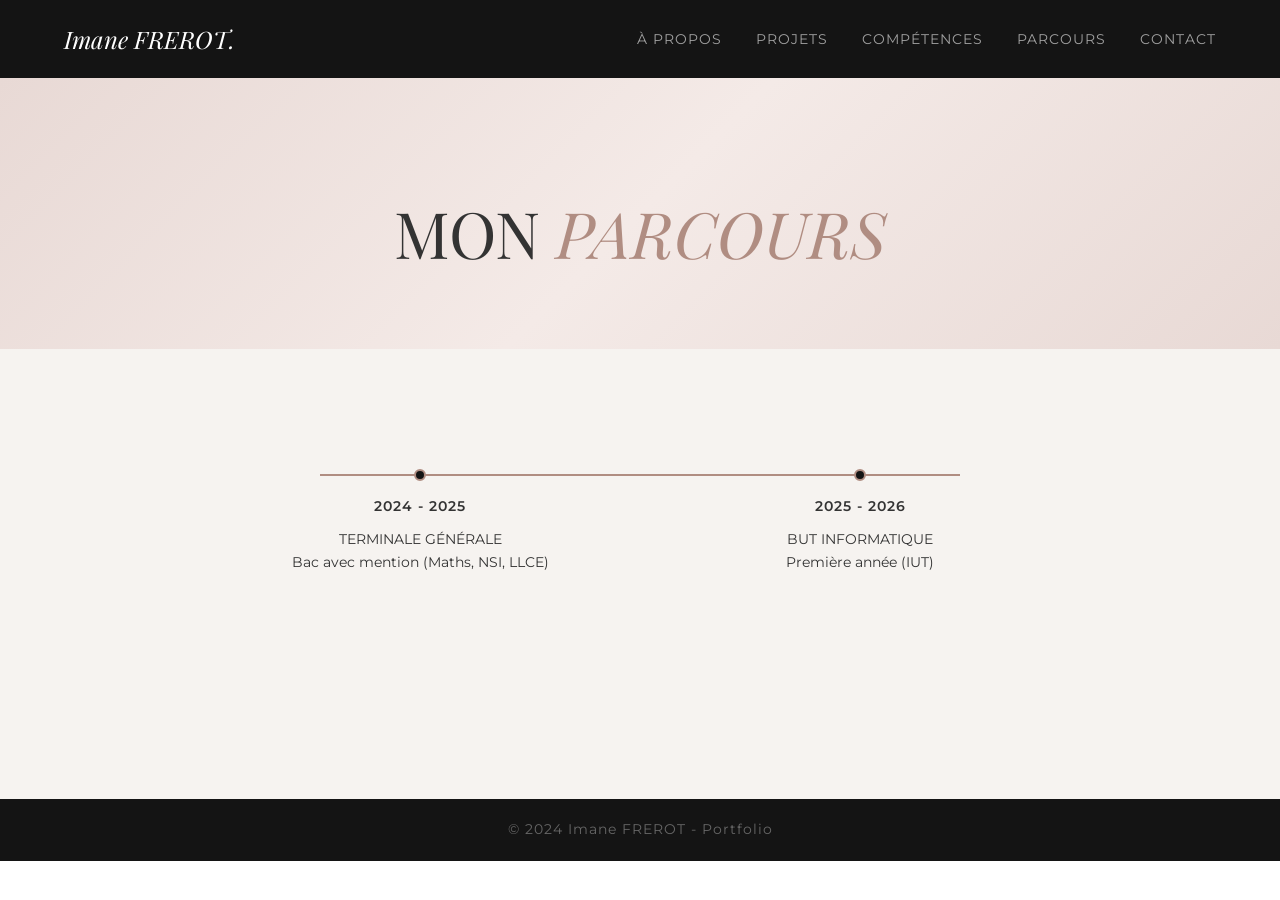
<file: 2/parcours.html>
<!DOCTYPE html>
<html lang="fr">
<head>
    <meta charset="UTF-8">
    <meta name="viewport" content="width=device-width, initial-scale=1.0">
    <title>Imane FREROT | Parcours</title>
    <link href="https://fonts.googleapis.com/css2?family=Playfair+Display:ital,wght@0,400;0,600;1,400&family=Montserrat:wght@300;400;500&display=swap" rel="stylesheet">
    <link rel="stylesheet" href="style.css">
</head>
<body>

    <nav class="navbar">
        <a href="index.html" class="logo" style="text-decoration:none;">Imane FREROT.</a>
        <div class="nav-links">
            <a href="apropos.html">À Propos</a>
            <a href="projets.html">Projets</a>
            <a href="competences.html">Compétences</a>
            <a href="parcours.html">Parcours</a>
            <a href="contact.html">Contact</a>
        </div>
    </nav>

    <header class="page-header section-silk">
        <h1 class="giant-title center reveal">MON <span class="italic-velvet">PARCOURS</span></h1>
    </header>

    <section class="section section-light" style="min-height: 50vh;">
        <div class="horizontal-timeline reveal">
            <div class="timeline-line"></div>
            
            <div class="timeline-step">
                <div class="dot"></div>
                <span class="date">2024 - 2025</span>
                <p>TERMINALE GÉNÉRALE<br>Bac avec mention (Maths, NSI, LLCE)</p>
            </div>

            <div class="timeline-step">
                <div class="dot"></div>
                <span class="date">2025 - 2026</span>
                <p>BUT INFORMATIQUE<br>Première année (IUT)</p>
            </div>
        </div>
    </section>

    <footer class="mini-footer">
        <p>© 2024 Imane FREROT - Portfolio</p>
    </footer>

    <script>
        const observer = new IntersectionObserver((entries) => { entries.forEach((entry) => { if (entry.isIntersecting) entry.target.classList.add('show'); }); }, { threshold: 0.15 });
        document.querySelectorAll('.reveal').forEach((el) => observer.observe(el));
    </script>
</body>
</html>
</file>
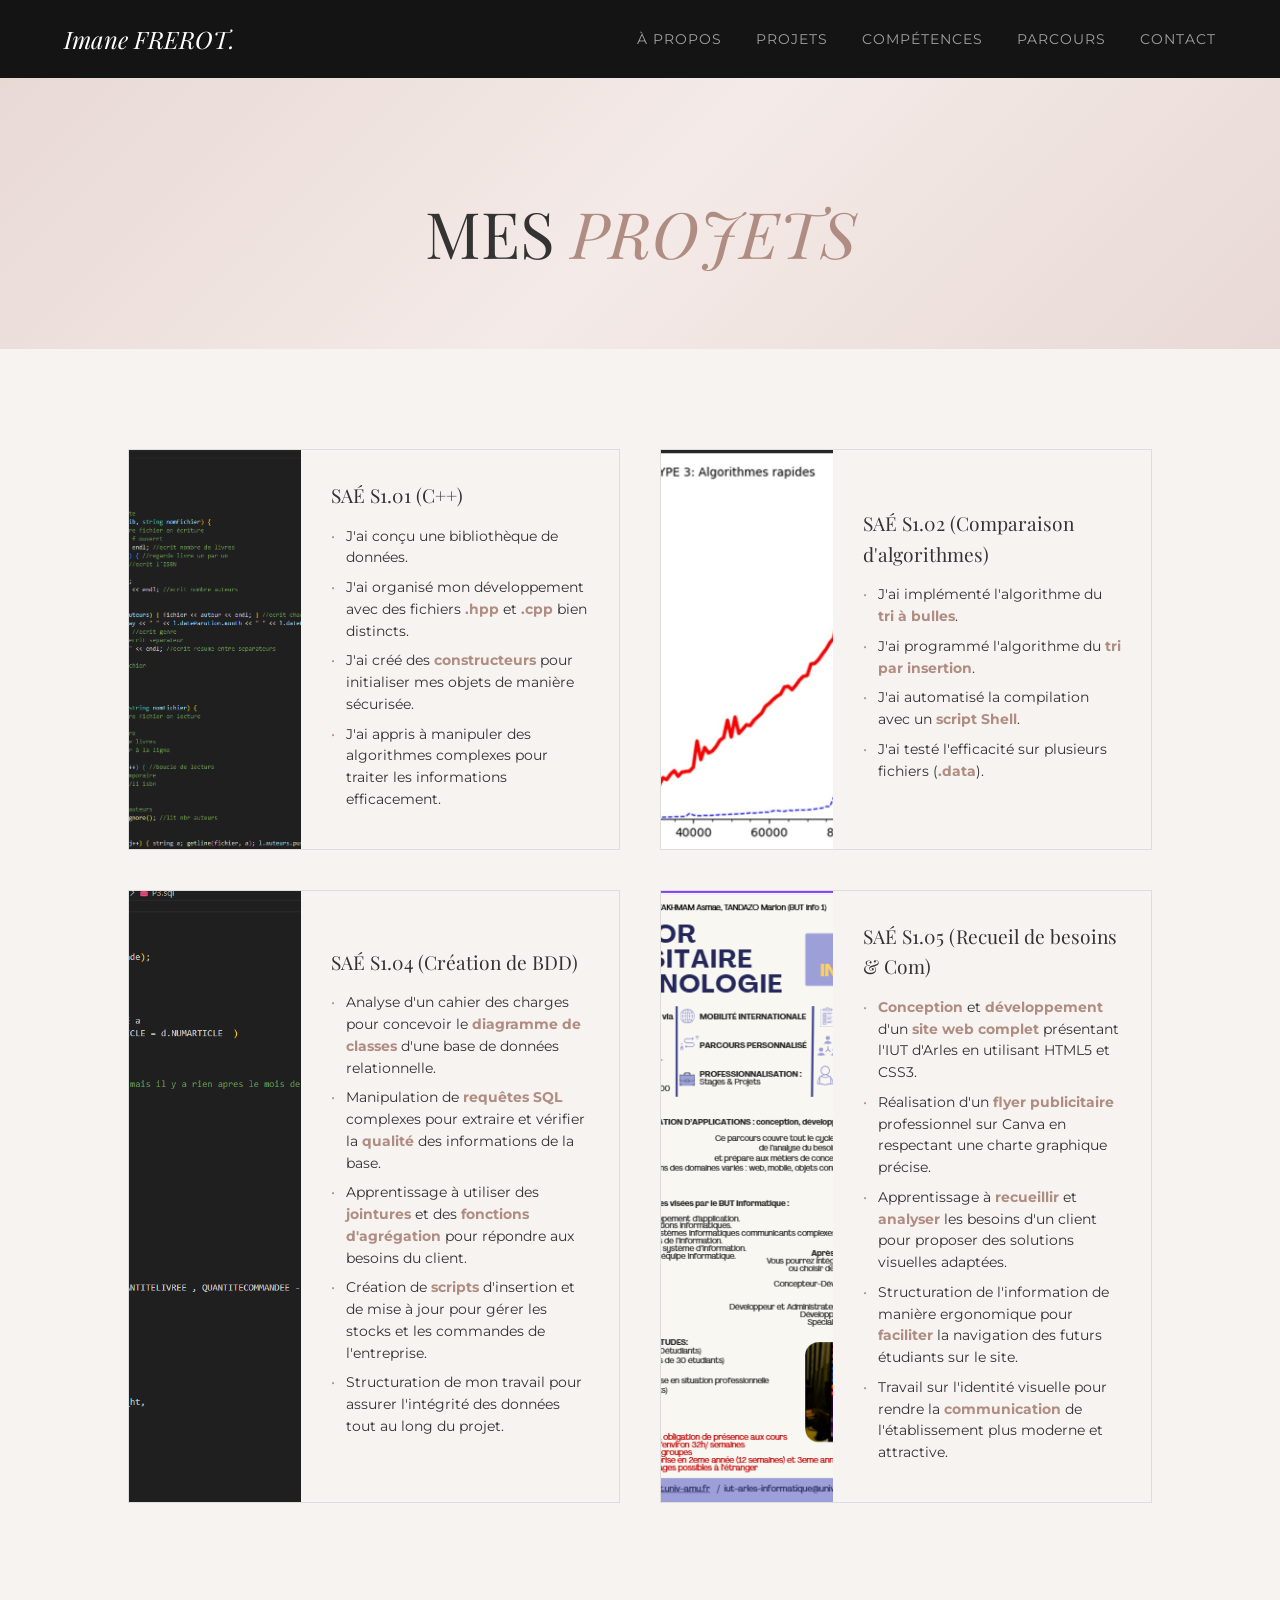
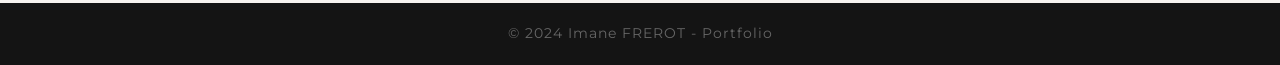
<file: 2/projets.html>
<!DOCTYPE html>
<html lang="fr">
<head>
    <meta charset="UTF-8">
    <meta name="viewport" content="width=device-width, initial-scale=1.0">
    <title>Imane FREROT | Projets</title>
    <link href="https://fonts.googleapis.com/css2?family=Playfair+Display:ital,wght@0,400;0,600;1,400&family=Montserrat:wght@300;400;500&display=swap" rel="stylesheet">
    <link rel="stylesheet" href="style.css">
</head>
<body>

    <nav class="navbar">
        <a href="index.html" class="logo" style="text-decoration:none;">Imane FREROT.</a>
        <div class="nav-links">
            <a href="apropos.html">À Propos</a>
            <a href="projets.html">Projets</a>
            <a href="competences.html">Compétences</a>
            <a href="parcours.html">Parcours</a>
            <a href="contact.html">Contact</a>
        </div>
    </nav>

    <header class="page-header section-silk">
        <h1 class="giant-title center reveal">MES <span class="italic-velvet">PROJETS</span></h1>
    </header>

    <section class="section section-light">
        <div class="projets-grid">
            <div class="projet-card reveal">
                <div class="projet-img-container"><img src="01.png" alt="S1.01"></div>
                <div class="projet-info">
                    <h3>SAÉ S1.01 (C++)</h3>
                    <ul>
                        <li>J'ai conçu une bibliothèque de données.</li>
                        <li>J'ai organisé mon développement avec des fichiers <strong>.hpp</strong> et <strong>.cpp</strong> bien distincts.</li>
                        <li>J'ai créé des <strong>constructeurs</strong> pour initialiser mes objets de manière sécurisée.</li>
                        <li>J'ai appris à manipuler des algorithmes complexes pour traiter les informations efficacement.</li>
                    </ul>
                </div>
            </div>

            <div class="projet-card reveal">
                <div class="projet-img-container"><img src="02.png" alt="S1.02"></div>
                <div class="projet-info">
                    <h3>SAÉ S1.02 (Comparaison d'algorithmes)</h3>
                    <ul>
                        <li>J'ai implémenté l'algorithme du <strong>tri à bulles</strong>.</li>
                        <li>J'ai programmé l'algorithme du <strong>tri par insertion</strong>.</li>
                        <li>J'ai automatisé la compilation avec un <strong>script Shell</strong>.</li>
                        <li>J'ai testé l'efficacité sur plusieurs fichiers (<strong>.data</strong>).</li>
                    </ul>
                </div>
            </div>

            <div class="projet-card reveal">
                <div class="projet-img-container"><img src="04.png" alt="S1.04"></div>
                <div class="projet-info">
                    <h3>SAÉ S1.04 (Création de BDD)</h3>
                     <ul>
                        <li>Analyse d'un cahier des charges pour concevoir le <strong>diagramme de classes</strong> d'une base de données relationnelle</strong>.</li>
                        <li>Manipulation de <strong>requêtes SQL</strong> complexes pour extraire et vérifier la <strong>qualité</strong> des informations de la base.</li>
                        <li>Apprentissage à utiliser des <strong>jointures</strong> et des <strong>fonctions d'agrégation</strong> pour répondre aux besoins du client.</li>
                        <li>Création de <strong>scripts</strong> d'insertion et de mise à jour pour gérer les stocks et les commandes de l'entreprise.</li>
                        <li>Structuration de mon travail pour assurer l'intégrité des données tout au long du projet.</li>
                    </ul>
                </div>
            </div>

            <div class="projet-card reveal">
                <div class="projet-img-container"><img src="05.png" alt="S1.05"></div>
                <div class="projet-info">
                    <h3>SAÉ S1.05 (Recueil de besoins & Com)</h3>
                    <ul>
                        <li><strong>Conception</strong> et <strong>développement</strong> d'un <strong>site web complet</strong> présentant l'IUT d'Arles en utilisant HTML5 et CSS3.</li>
                        <li>Réalisation d'un <strong>flyer publicitaire</strong> professionnel sur Canva en respectant une charte graphique précise.</li>
                        <li>Apprentissage à <strong>recueillir</strong> et <strong>analyser</strong> les besoins d'un client pour proposer des solutions visuelles adaptées.</li>
                        <li>Structuration de l'information de manière ergonomique pour <strong>faciliter</strong> la navigation des futurs étudiants sur le site.</li>
                        <li>Travail sur l'identité visuelle pour rendre la <strong>communication</strong> de l'établissement plus moderne et attractive.</li>
                    </ul>
                </div>
            </div>
        </div>
    </section>

    <footer class="mini-footer">
        <p>© 2024 Imane FREROT - Portfolio</p>
    </footer>

    <script>
        const observer = new IntersectionObserver((entries) => { entries.forEach((entry) => { if (entry.isIntersecting) entry.target.classList.add('show'); }); }, { threshold: 0.15 });
        document.querySelectorAll('.reveal').forEach((el) => observer.observe(el));
    </script>
</body>
</html>
</file>
<file: style.css>
/* --- VARIABLES DE COULEURS ET POLICES --- */
:root {
    --bg-dark: #141414; /* Noir profond */
    --bg-light: #f6f3f0; /* Beige très clair */
    --bg-silk: #e8d9d5; /* Rose poudré / soyeux */
    --text-dark: #333333;
    --text-light: #ffffff;
    --accent: #b08d82; /* Cuivre / Or rose pour les détails */
    
    --font-title: 'Playfair Display', serif;
    --font-text: 'Montserrat', sans-serif;
}

/* --- RESET GLOBAL --- */
* {
    margin: 0;
    padding: 0;
    box-sizing: border-box;
    scroll-behavior: smooth;
}

body {
    font-family: var(--font-text);
    color: var(--text-dark);
    line-height: 1.6;
    overflow-x: hidden;
}

/* --- UTILITAIRES DE SECTIONS --- */
.section {
    padding: 100px 10vw;
}
.section-light { background-color: var(--bg-light); }
.section-dark { background-color: var(--bg-dark); color: var(--text-light); }
.section-silk { 
    background: linear-gradient(135deg, #e8d9d5 0%, #f4eae7 50%, #e8d9d5 100%);
}

.center { text-align: center; }
.white { color: var(--text-light); }

/* --- TYPOGRAPHIE --- */
h1, h2, h3 {
    font-family: var(--font-title);
    font-weight: 400;
}

.section-title {
    font-size: 2.5rem;
    margin-bottom: 50px;
    letter-spacing: 2px;
    text-transform: uppercase;
}

.section-title-left {
    font-size: 2.5rem;
    margin-bottom: 30px;
    letter-spacing: 2px;
}

.italic-velvet {
    font-style: italic;
    color: var(--accent);
}

/* --- NAVIGATION --- */
.navbar {
    position: sticky;
    top: 0;
    width: 100%;
    background-color: var(--bg-dark);
    padding: 20px 5vw;
    display: flex;
    justify-content: space-between;
    align-items: center;
    z-index: 1000;
}

.logo {
    color: var(--text-light);
    font-family: var(--font-title);
    font-size: 1.5rem;
    font-style: italic;
}

.nav-links a {
    color: #a0a0a0;
    text-decoration: none;
    margin-left: 30px;
    font-size: 0.85rem;
    text-transform: uppercase;
    letter-spacing: 1px;
    transition: color 0.3s ease;
}

.nav-links a:hover {
    color: var(--text-light);
}

/* --- HERO SECTION (Accueil) --- */
/* --- IMAGE DE FLEURS (Accueil) --- */
.hero-image-wrapper {
    flex: 1;
    display: flex;
    justify-content: flex-end;
    align-items: center;
}

.hero-flower-img {
    max-width: 100%;
    height: auto;
    max-height: 65vh; /* S'assure que l'image ne dépasse pas de l'écran */
    object-fit: contain;
    opacity: 0.85; /* Rend les fleurs légèrement douces */
    /* Petite animation de flottement élégante */
    animation: floatImage 6s ease-in-out infinite;
}

/* L'animation qui fait flotter les fleurs */
@keyframes floatImage {
    0% { transform: translateY(0px); }
    50% { transform: translateY(-15px); }
    100% { transform: translateY(0px); }
}
.hero {
    height: 80vh;
    display: flex;
    align-items: center;
    justify-content: space-between;
    padding: 0 10vw;
    background: linear-gradient(120deg, #ebdcd8 0%, #f5ece9 50%, #dfcdc8 100%);
}

.giant-title {
    font-size: 4rem;
    line-height: 1.1;
    color: var(--text-dark);
    margin-bottom: 20px;
}

.hero-sub {
    font-size: 1.2rem;
    font-family: var(--font-title);
    font-style: italic;
    color: var(--text-dark);
}

/* --- BANNIÈRE TECH --- */
.tech-banner {
    background-color: #e5d7d2;
    padding: 20px 10vw;
    display: flex;
    align-items: center;
    justify-content: center;
    gap: 40px;
    border-bottom: 1px solid rgba(0,0,0,0.1);
}

.tech-title {
    font-size: 0.9rem;
    text-transform: uppercase;
    letter-spacing: 2px;
    font-weight: 500;
}

.tech-icons span {
    font-family: var(--font-title);
    font-style: italic;
    font-size: 1.2rem;
    margin: 0 15px;
    color: #555;
}

/* --- À PROPOS --- */
.about-container {
    display: flex;
    align-items: center;
    justify-content: space-between;
    gap: 50px;
}

.about-text {
    flex: 1;
}

.about-text p {
    margin-bottom: 20px;
    color: #cccccc;
    font-size: 1.05rem;
}

.about-text strong {
    color: var(--text-light);
    font-weight: 500;
}

.about-photo-wrapper {
    flex: 1;
    display: flex;
    justify-content: center;
}

.photo-profil-arch {
    width: 100%;
    max-width: 350px;
    height: 450px;
    object-fit: cover;
    border-radius: 200px 200px 0 0; 
    border: 2px solid var(--accent);
}

/* --- PROJETS --- */
.projets-grid {
    display: grid;
    grid-template-columns: repeat(auto-fit, minmax(400px, 1fr));
    gap: 40px;
}

.projet-card {
    display: flex;
    align-items: stretch;
    background-color: transparent;
    border: 1px solid #ddd;
    min-height: 350px; 
}

.projet-img-container {
    width: 35%; 
    background-color: var(--bg-dark);
    display: flex;
    align-items: center;
    justify-content: center;
    overflow: hidden; 
}

.projet-img-container img {
    width: 100%;
    height: 100%;
    object-fit: cover; 
}

.projet-info {
    width: 65%; 
    padding: 30px;
    background-color: var(--bg-light);
    display: flex;
    flex-direction: column;
    justify-content: center;
}

.projet-info h3 {
    font-size: 1.2rem;
    margin-bottom: 15px;
}

.projet-info ul {
    list-style-type: none;
}

.projet-info li {
    font-size: 0.85rem;
    margin-bottom: 8px;
    position: relative;
    padding-left: 15px;
}

.projet-info li strong {
    color: var(--accent);
}

.projet-info li::before {
    content: "•";
    color: var(--accent);
    position: absolute;
    left: 0;
}

/* --- COMPÉTENCES --- */
.competences-container {
    display: flex;
    justify-content: center;
    gap: 30px;
    flex-wrap: wrap;
}

.comp-box {
    background-color: var(--bg-light);
    border: 1px solid var(--accent);
    padding: 40px;
    text-align: center;
    width: 300px;
}

.comp-box h3 {
    font-size: 1.1rem;
    margin-bottom: 15px;
    letter-spacing: 2px;
}

.comp-box p {
    font-size: 0.95rem;
    color: #000000;
}

.comp-box-dark {
    background-color: var(--bg-dark);
    color: var(--text-light);
}

.comp-box-dark p {
    color: #ccc;
}

/* --- PARCOURS (TIMELINE HORIZONTALE) --- */
.horizontal-timeline {
    position: relative;
    max-width: 800px;
    margin: 0 auto;
    display: flex;
    justify-content: space-between;
    padding-top: 20px;
}

.timeline-line {
    position: absolute;
    top: 25px;
    left: 10%;
    width: 80%;
    height: 2px;
    background-color: var(--accent);
    z-index: 1;
}

.timeline-step {
    position: relative;
    z-index: 2;
    text-align: center;
    width: 45%;
}

.timeline-step .dot {
    width: 12px;
    height: 12px;
    background-color: var(--bg-dark);
    border: 2px solid var(--accent);
    border-radius: 50%;
    margin: 0 auto 15px auto;
}

.timeline-step .date {
    display: block;
    font-size: 0.85rem;
    font-weight: 600;
    margin-bottom: 10px;
    letter-spacing: 1px;
}

.timeline-step p {
    font-size: 0.9rem;
}

/* --- GALERIE --- */
.gallery-grid {
    display: grid;
    grid-template-columns: repeat(4, 1fr);
    gap: 20px;
}

.gallery-img {
    width: 100%;
    aspect-ratio: 1 / 1;
    object-fit: cover;
    border: 2px solid transparent;
    transition: border 0.3s;
}

.gallery-img:hover {
    border: 2px solid var(--accent);
}

/* --- EN-TÊTE DE PAGES SECONDAIRES (Pour competences.html) --- */
.page-header {
    padding: 120px 10vw 60px 10vw;
    display: flex;
    align-items: center;
    justify-content: center;
}

/* --- FOOTER --- */
.footer-dark {
    background-color: var(--bg-dark);
    padding: 60px 10vw;
    text-align: center;
    color: var(--text-light);
}

.contact-container p {
    font-size: 1.1rem;
    margin-bottom: 10px;
    color: #ccc;
}

.contact-container strong {
    color: var(--accent);
    font-family: var(--font-title);
    font-style: italic;
    font-weight: 400;
}

/* --- ANIMATIONS (Fade In Scroll) --- */
.reveal {
    opacity: 0;
    transform: translateY(30px);
    transition: all 0.8s ease-out;
}

.reveal.show {
    opacity: 1;
    transform: translateY(0);
}

/* --- RESPONSIVE DESIGN --- */
@media (max-width: 900px) {
    .about-container { flex-direction: column; }
    .hero { height: auto; padding: 100px 5vw; flex-direction: column; text-align: center; }
    .giant-title { font-size: 2.8rem; }
    .nav-links { display: none; }
    .projets-grid { grid-template-columns: 1fr; }
    .gallery-grid { grid-template-columns: repeat(2, 1fr); }
    .tech-banner { flex-wrap: wrap; }
    .projet-card { flex-direction: column; }
    .projet-img-container, .projet-info { width: 100%; }
}

/* --- MINI FOOTER --- */
.mini-footer {
    background-color: var(--bg-dark);
    color: #666;
    text-align: center;
    padding: 20px;
    font-size: 0.85rem;
    letter-spacing: 1px;
}

/* --- STYLE DU FORMULAIRE DE CONTACT --- */

.contact-form {
    display: flex;
    flex-direction: column;
    gap: 1.5rem;
    width: 100%;
    max-width: 500px;
    margin: 0 auto; /* Centre le formulaire */
    text-align: left;
}

.form-group input,
.form-group textarea {
    width: 100%;
    padding: 10px 5px;
    background: transparent;
    border: none;
    border-bottom: 1px solid rgba(255, 255, 255, 0.5); /* Ligne fine et semi-transparente */
    color: #ffffff;
    font-family: 'Montserrat', sans-serif;
    font-size: 1rem;
    outline: none;
    transition: border-color 0.3s ease;
    resize: none; /* Empêche de redimensionner la zone de texte horizontalement */
}

/* Style du texte indicatif (placeholder) */
.form-group input::placeholder,
.form-group textarea::placeholder {
    color: rgba(255, 255, 255, 0.6);
    font-weight: 300;
}

/* Animation quand on clique sur un champ */
.form-group input:focus,
.form-group textarea:focus {
    border-bottom: 1px solid #ffffff; /* La ligne devient blanche opaque */
}

/* Style du bouton d'envoi */
.submit-btn {
    background-color: transparent;
    color: #ffffff;
    border: 1px solid #ffffff;
    padding: 12px 24px;
    font-family: 'Playfair Display', serif;
    font-size: 1.1rem;
    cursor: pointer;
    transition: all 0.4s ease;
    margin-top: 1rem;
    align-self: center; /* Centre le bouton */
    border-radius: 0; /* Garde un aspect géométrique et strict */
}

/* Animation au survol du bouton */
.submit-btn:hover {
    background-color: #ffffff;
    color: #000000; /* Le texte devient noir sur fond blanc */
}

/* --- BOUTON CV --- */
.cv-button {
    display: inline-flex;
    align-items: center;
    gap: 10px;
    margin-top: 25px;
    padding: 12px 25px;
    background-color: transparent;
    
    /* Les deux lignes modifiées pour le rose clair : */
    color: #E8B4B8; 
    border: 2px solid #E8B4B8;
    
    border-radius: 30px;
    font-family: 'Roboto', sans-serif;
    font-size: 14px;
    font-weight: 600;
    text-transform: uppercase;
    letter-spacing: 1px;
    text-decoration: none;
    transition: all 0.3s ease;
}

.cv-button:hover {
    /* La couleur de fond au survol devient rose clair */
    background-color: #E8B4B8; 
    color: white; /* Le texte devient blanc au survol */
    
    /* L'ombre prend aussi une légère teinte rose */
    box-shadow: 0 8px 20px rgba(232, 180, 184, 0.4); 
    transform: translateY(-3px);
}

.cv-button i {
    font-size: 18px;
}

/* Conteneur de chaque élément de la galerie */
.gallery-item {
    display: flex;
    flex-direction: column;
    align-items: flex-start; /* Aligne le texte à gauche sous l'image */
}

/* On s'assure que l'image garde ses propriétés */
.gallery-img {
    width: 100%;
    height: auto;
    display: block;
    margin-bottom: 8px; /* Espace entre l'image et le texte */
}

/* Style du texte de localisation */
.gallery-location {
    font-family: 'Montserrat', sans-serif;
    font-size: 0.85rem;
    color: #666;
    text-transform: uppercase; /* Optionnel : pour un look plus "édito" */
    letter-spacing: 1px;
}

/* Style pour les liens de la navigation */
.nav-links a {
    font-family: 'Playfair Display', serif; /* Applique la police du logo */
    font-weight: 400;                       /* Poids normal */
    text-transform: uppercase;              /* Garde les majuscules si tu aimes ce style */
    letter-spacing: 1px;                    /* Espace un peu les lettres pour l'élégance */
    text-decoration: none;
    color: #fff;                            /* À ajuster selon ta couleur de texte */
    transition: 0.3s;
}

/* Optionnel : si tu veux que ce soit en italique comme une partie du logo */
/*
.nav-links a {
    font-style: italic;
}
*/
</file>
<file: 2/style.css>
/* --- VARIABLES DE COULEURS ET POLICES --- */
:root {
    --bg-dark: #141414; /* Noir profond */
    --bg-light: #f6f3f0; /* Beige très clair */
    --bg-silk: #e8d9d5; /* Rose poudré / soyeux */
    --text-dark: #333333;
    --text-light: #ffffff;
    --accent: #b08d82; /* Cuivre / Or rose pour les détails */
    
    --font-title: 'Playfair Display', serif;
    --font-text: 'Montserrat', sans-serif;
}

/* --- RESET GLOBAL --- */
* {
    margin: 0;
    padding: 0;
    box-sizing: border-box;
    scroll-behavior: smooth;
}

body {
    font-family: var(--font-text);
    color: var(--text-dark);
    line-height: 1.6;
    overflow-x: hidden;
}

/* --- UTILITAIRES DE SECTIONS --- */
.section {
    padding: 100px 10vw;
}
.section-light { background-color: var(--bg-light); }
.section-dark { background-color: var(--bg-dark); color: var(--text-light); }
.section-silk { 
    background: linear-gradient(135deg, #e8d9d5 0%, #f4eae7 50%, #e8d9d5 100%);
}

.center { text-align: center; }
.white { color: var(--text-light); }

/* --- TYPOGRAPHIE --- */
h1, h2, h3 {
    font-family: var(--font-title);
    font-weight: 400;
}

.section-title {
    font-size: 2.5rem;
    margin-bottom: 50px;
    letter-spacing: 2px;
    text-transform: uppercase;
}

.section-title-left {
    font-size: 2.5rem;
    margin-bottom: 30px;
    letter-spacing: 2px;
}

.italic-velvet {
    font-style: italic;
    color: var(--accent);
}

/* --- NAVIGATION --- */
.navbar {
    position: sticky;
    top: 0;
    width: 100%;
    background-color: var(--bg-dark);
    padding: 20px 5vw;
    display: flex;
    justify-content: space-between;
    align-items: center;
    z-index: 1000;
}

.logo {
    color: var(--text-light);
    font-family: var(--font-title);
    font-size: 1.5rem;
    font-style: italic;
}

.nav-links a {
    color: #a0a0a0;
    text-decoration: none;
    margin-left: 30px;
    font-size: 0.85rem;
    text-transform: uppercase;
    letter-spacing: 1px;
    transition: color 0.3s ease;
}

.nav-links a:hover {
    color: var(--text-light);
}

/* --- HERO SECTION (Accueil) --- */
/* --- IMAGE DE FLEURS (Accueil) --- */
.hero-image-wrapper {
    flex: 1;
    display: flex;
    justify-content: flex-end;
    align-items: center;
}

.hero-flower-img {
    max-width: 100%;
    height: auto;
    max-height: 65vh; /* S'assure que l'image ne dépasse pas de l'écran */
    object-fit: contain;
    opacity: 0.85; /* Rend les fleurs légèrement douces */
    /* Petite animation de flottement élégante */
    animation: floatImage 6s ease-in-out infinite;
}

/* L'animation qui fait flotter les fleurs */
@keyframes floatImage {
    0% { transform: translateY(0px); }
    50% { transform: translateY(-15px); }
    100% { transform: translateY(0px); }
}
.hero {
    height: 80vh;
    display: flex;
    align-items: center;
    justify-content: space-between;
    padding: 0 10vw;
    background: linear-gradient(120deg, #ebdcd8 0%, #f5ece9 50%, #dfcdc8 100%);
}

.giant-title {
    font-size: 4rem;
    line-height: 1.1;
    color: var(--text-dark);
    margin-bottom: 20px;
}

.hero-sub {
    font-size: 1.2rem;
    font-family: var(--font-title);
    font-style: italic;
    color: var(--text-dark);
}

/* --- BANNIÈRE TECH --- */
.tech-banner {
    background-color: #e5d7d2;
    padding: 20px 10vw;
    display: flex;
    align-items: center;
    justify-content: center;
    gap: 40px;
    border-bottom: 1px solid rgba(0,0,0,0.1);
}

.tech-title {
    font-size: 0.9rem;
    text-transform: uppercase;
    letter-spacing: 2px;
    font-weight: 500;
}

.tech-icons span {
    font-family: var(--font-title);
    font-style: italic;
    font-size: 1.2rem;
    margin: 0 15px;
    color: #555;
}

/* --- À PROPOS --- */
.about-container {
    display: flex;
    align-items: center;
    justify-content: space-between;
    gap: 50px;
}

.about-text {
    flex: 1;
}

.about-text p {
    margin-bottom: 20px;
    color: #cccccc;
    font-size: 1.05rem;
}

.about-text strong {
    color: var(--text-light);
    font-weight: 500;
}

.about-photo-wrapper {
    flex: 1;
    display: flex;
    justify-content: center;
}

.photo-profil-arch {
    width: 100%;
    max-width: 350px;
    height: 450px;
    object-fit: cover;
    border-radius: 200px 200px 0 0; 
    border: 2px solid var(--accent);
}

/* --- PROJETS --- */
.projets-grid {
    display: grid;
    grid-template-columns: repeat(auto-fit, minmax(400px, 1fr));
    gap: 40px;
}

.projet-card {
    display: flex;
    align-items: stretch;
    background-color: transparent;
    border: 1px solid #ddd;
    min-height: 350px; 
}

.projet-img-container {
    width: 35%; 
    background-color: var(--bg-dark);
    display: flex;
    align-items: center;
    justify-content: center;
    overflow: hidden; 
}

.projet-img-container img {
    width: 100%;
    height: 100%;
    object-fit: cover; 
}

.projet-info {
    width: 65%; 
    padding: 30px;
    background-color: var(--bg-light);
    display: flex;
    flex-direction: column;
    justify-content: center;
}

.projet-info h3 {
    font-size: 1.2rem;
    margin-bottom: 15px;
}

.projet-info ul {
    list-style-type: none;
}

.projet-info li {
    font-size: 0.85rem;
    margin-bottom: 8px;
    position: relative;
    padding-left: 15px;
}

.projet-info li strong {
    color: var(--accent);
}

.projet-info li::before {
    content: "•";
    color: var(--accent);
    position: absolute;
    left: 0;
}

/* --- COMPÉTENCES --- */
.competences-container {
    display: flex;
    justify-content: center;
    gap: 30px;
    flex-wrap: wrap;
}

.comp-box {
    background-color: var(--bg-light);
    border: 1px solid var(--accent);
    padding: 40px;
    text-align: center;
    width: 300px;
}

.comp-box h3 {
    font-size: 1.1rem;
    margin-bottom: 15px;
    letter-spacing: 2px;
}

.comp-box p {
    font-size: 0.95rem;
    color: #000000;
}

.comp-box-dark {
    background-color: var(--bg-dark);
    color: var(--text-light);
}

.comp-box-dark p {
    color: #ccc;
}

/* --- PARCOURS (TIMELINE HORIZONTALE) --- */
.horizontal-timeline {
    position: relative;
    max-width: 800px;
    margin: 0 auto;
    display: flex;
    justify-content: space-between;
    padding-top: 20px;
}

.timeline-line {
    position: absolute;
    top: 25px;
    left: 10%;
    width: 80%;
    height: 2px;
    background-color: var(--accent);
    z-index: 1;
}

.timeline-step {
    position: relative;
    z-index: 2;
    text-align: center;
    width: 45%;
}

.timeline-step .dot {
    width: 12px;
    height: 12px;
    background-color: var(--bg-dark);
    border: 2px solid var(--accent);
    border-radius: 50%;
    margin: 0 auto 15px auto;
}

.timeline-step .date {
    display: block;
    font-size: 0.85rem;
    font-weight: 600;
    margin-bottom: 10px;
    letter-spacing: 1px;
}

.timeline-step p {
    font-size: 0.9rem;
}

/* --- GALERIE --- */
.gallery-grid {
    display: grid;
    grid-template-columns: repeat(4, 1fr);
    gap: 20px;
}

.gallery-img {
    width: 100%;
    aspect-ratio: 1 / 1;
    object-fit: cover;
    border: 2px solid transparent;
    transition: border 0.3s;
}

.gallery-img:hover {
    border: 2px solid var(--accent);
}

/* --- EN-TÊTE DE PAGES SECONDAIRES (Pour competences.html) --- */
.page-header {
    padding: 120px 10vw 60px 10vw;
    display: flex;
    align-items: center;
    justify-content: center;
}

/* --- FOOTER --- */
.footer-dark {
    background-color: var(--bg-dark);
    padding: 60px 10vw;
    text-align: center;
    color: var(--text-light);
}

.contact-container p {
    font-size: 1.1rem;
    margin-bottom: 10px;
    color: #ccc;
}

.contact-container strong {
    color: var(--accent);
    font-family: var(--font-title);
    font-style: italic;
    font-weight: 400;
}

/* --- ANIMATIONS (Fade In Scroll) --- */
.reveal {
    opacity: 0;
    transform: translateY(30px);
    transition: all 0.8s ease-out;
}

.reveal.show {
    opacity: 1;
    transform: translateY(0);
}

/* --- RESPONSIVE DESIGN --- */
@media (max-width: 900px) {
    .about-container { flex-direction: column; }
    .hero { height: auto; padding: 100px 5vw; flex-direction: column; text-align: center; }
    .giant-title { font-size: 2.8rem; }
    .nav-links { display: none; }
    .projets-grid { grid-template-columns: 1fr; }
    .gallery-grid { grid-template-columns: repeat(2, 1fr); }
    .tech-banner { flex-wrap: wrap; }
    .projet-card { flex-direction: column; }
    .projet-img-container, .projet-info { width: 100%; }
}

/* --- MINI FOOTER --- */
.mini-footer {
    background-color: var(--bg-dark);
    color: #666;
    text-align: center;
    padding: 20px;
    font-size: 0.85rem;
    letter-spacing: 1px;
}

/* --- STYLE DU FORMULAIRE DE CONTACT --- */

.contact-form {
    display: flex;
    flex-direction: column;
    gap: 1.5rem;
    width: 100%;
    max-width: 500px;
    margin: 0 auto; /* Centre le formulaire */
    text-align: left;
}

.form-group input,
.form-group textarea {
    width: 100%;
    padding: 10px 5px;
    background: transparent;
    border: none;
    border-bottom: 1px solid rgba(255, 255, 255, 0.5); /* Ligne fine et semi-transparente */
    color: #ffffff;
    font-family: 'Montserrat', sans-serif;
    font-size: 1rem;
    outline: none;
    transition: border-color 0.3s ease;
    resize: none; /* Empêche de redimensionner la zone de texte horizontalement */
}

/* Style du texte indicatif (placeholder) */
.form-group input::placeholder,
.form-group textarea::placeholder {
    color: rgba(255, 255, 255, 0.6);
    font-weight: 300;
}

/* Animation quand on clique sur un champ */
.form-group input:focus,
.form-group textarea:focus {
    border-bottom: 1px solid #ffffff; /* La ligne devient blanche opaque */
}

/* Style du bouton d'envoi */
.submit-btn {
    background-color: transparent;
    color: #ffffff;
    border: 1px solid #ffffff;
    padding: 12px 24px;
    font-family: 'Playfair Display', serif;
    font-size: 1.1rem;
    cursor: pointer;
    transition: all 0.4s ease;
    margin-top: 1rem;
    align-self: center; /* Centre le bouton */
    border-radius: 0; /* Garde un aspect géométrique et strict */
}

/* Animation au survol du bouton */
.submit-btn:hover {
    background-color: #ffffff;
    color: #000000; /* Le texte devient noir sur fond blanc */
}

/* --- BOUTON CV --- */
.cv-button {
    display: inline-flex;
    align-items: center;
    gap: 10px;
    margin-top: 25px;
    padding: 12px 25px;
    background-color: transparent;
    
    /* Les deux lignes modifiées pour le rose clair : */
    color: #E8B4B8; 
    border: 2px solid #E8B4B8;
    
    border-radius: 30px;
    font-family: 'Roboto', sans-serif;
    font-size: 14px;
    font-weight: 600;
    text-transform: uppercase;
    letter-spacing: 1px;
    text-decoration: none;
    transition: all 0.3s ease;
}

.cv-button:hover {
    /* La couleur de fond au survol devient rose clair */
    background-color: #E8B4B8; 
    color: white; /* Le texte devient blanc au survol */
    
    /* L'ombre prend aussi une légère teinte rose */
    box-shadow: 0 8px 20px rgba(232, 180, 184, 0.4); 
    transform: translateY(-3px);
}

.cv-button i {
    font-size: 18px;
}
</file>
